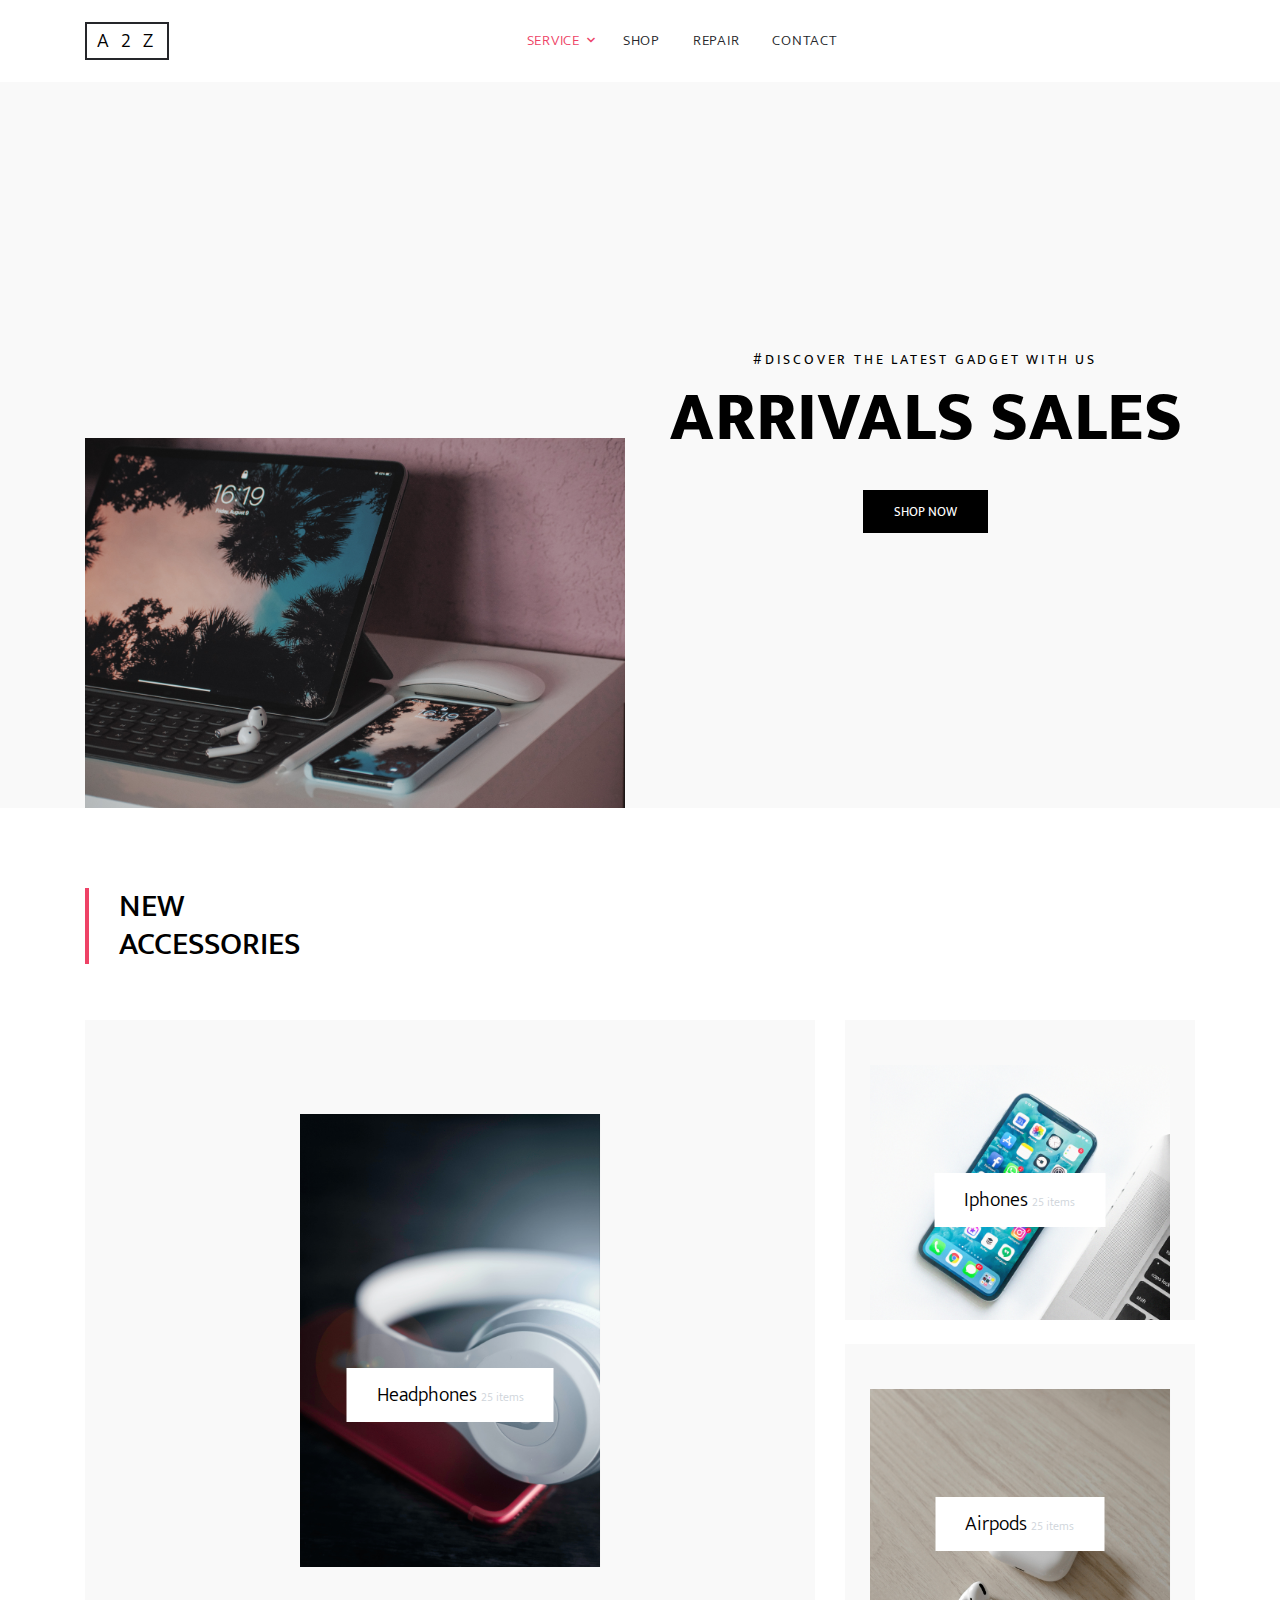
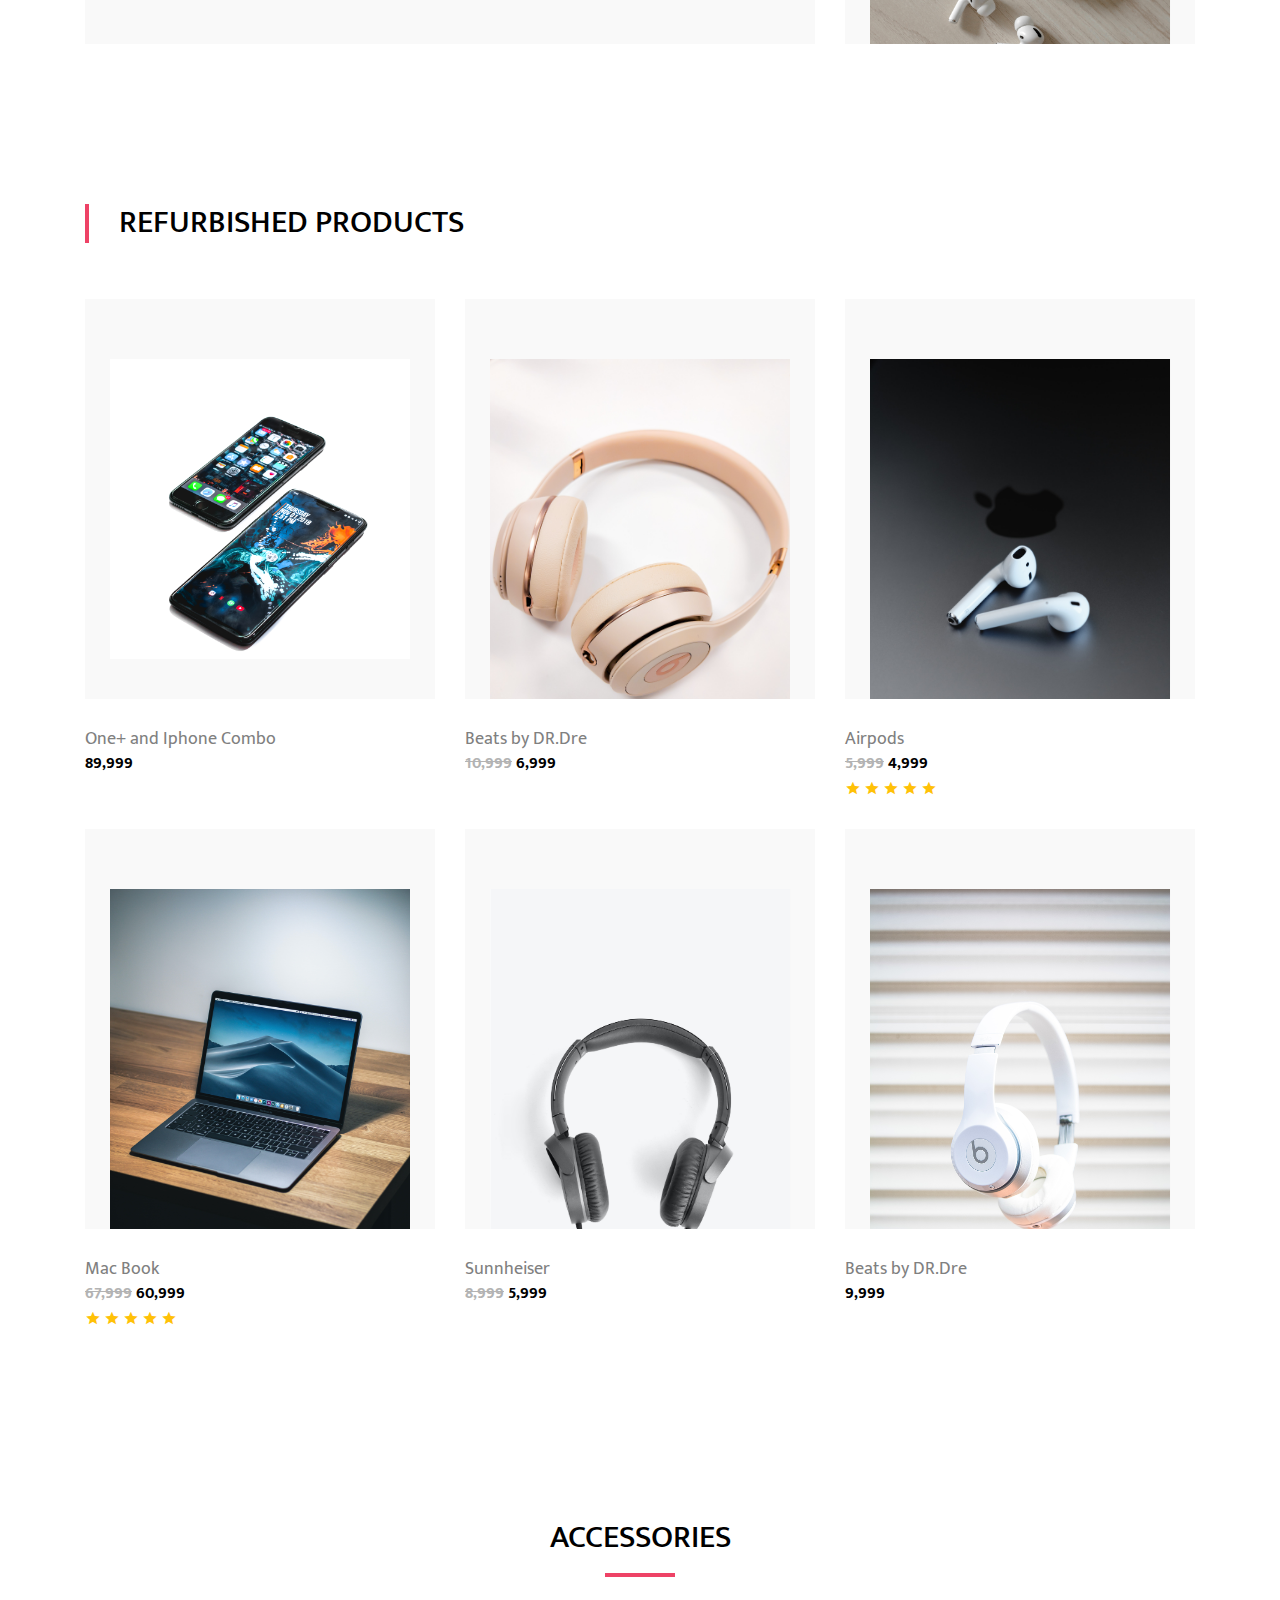
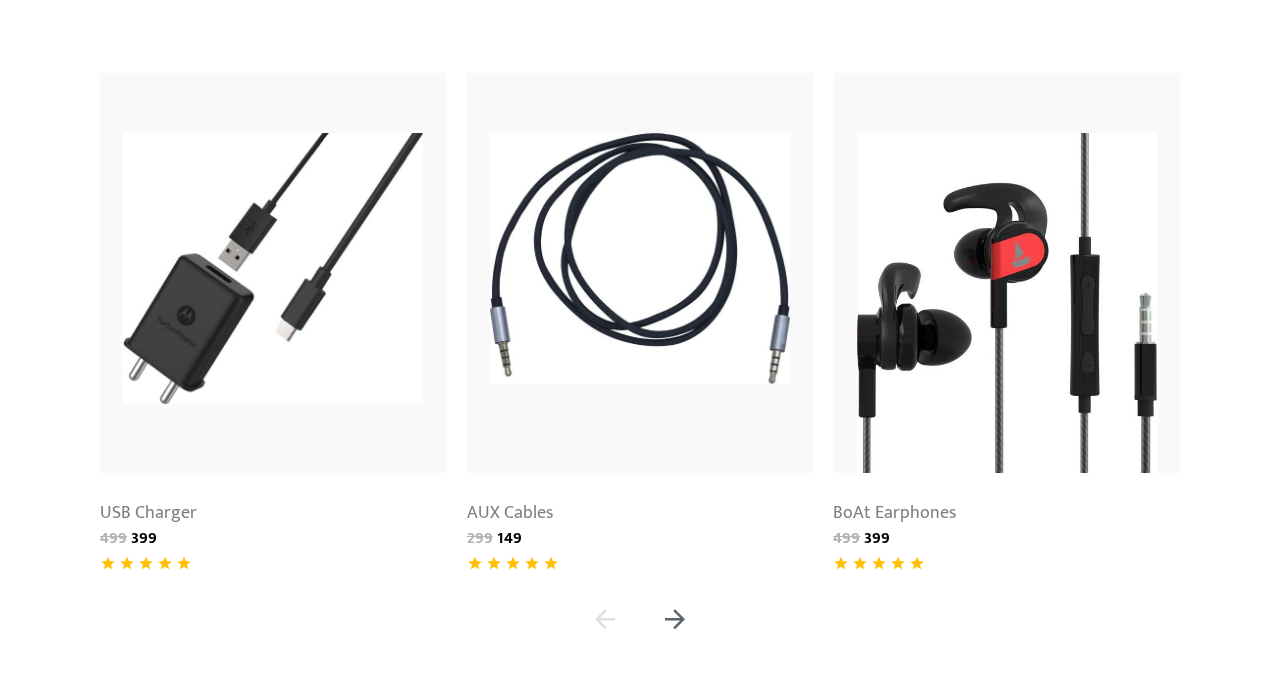
<file: a2z mobiles/index.html>
<!DOCTYPE html>
<html lang="en">
  <head>
    <title>A2Z &mdash; Mobiles and Services</title>
    <meta charset="utf-8">
    <meta name="viewport" content="width=device-width, initial-scale=1, shrink-to-fit=no">

    <link rel="stylesheet" href="https://fonts.googleapis.com/css?family=Mukta:300,400,700"> 
    <link rel="stylesheet" href="fonts/icomoon/style.css">

    <link rel="stylesheet" href="css/bootstrap.min.css">
    <link rel="stylesheet" href="css/magnific-popup.css">
    <link rel="stylesheet" href="css/jquery-ui.css">
    <link rel="stylesheet" href="css/owl.carousel.min.css">
    <link rel="stylesheet" href="css/owl.theme.default.min.css">


    <link rel="stylesheet" href="css/aos.css">

    <link rel="stylesheet" href="css/style.css">
    
  </head>
  <body>
  
  <div class="site-wrap">
    

    <div class="site-navbar bg-white py-2">

      <div class="search-wrap">
        <div class="container">
          <a href="#" class="search-close js-search-close"><span class="icon-close2"></span></a>
          <form action="#" method="post">
            <input type="text" class="form-control" placeholder="Search keyword and hit enter...">
          </form>  
        </div>
      </div>

      <div class="container">
        <div class="d-flex align-items-center justify-content-between">
          <div class="logo">
            <div class="site-logo">
              <a href="index.html" class="js-logo-clone">A 2 Z</a>
            </div>
          </div>
          <div class="main-nav d-none d-lg-block">
            <nav class="site-navigation text-right text-md-center" role="navigation">
              <ul class="site-menu js-clone-nav d-none d-lg-block">
                <li class="has-children active">
                  <a href="index.html">SERVICE</a>
                  <ul class="dropdown">
                    <li><a href="#">Recharge</a></li>
                    <li><a href="#">Photo Printing</a></li>
                    <li><a href="#">Courier</a></li>
                    <li class="has-children">
                      <a href="#">Print</a>
                      <ul class="dropdown">
                        <li><a href="#">Color Print</a></li>
                        <li><a href="#">Xerox</a></li>
                        <li><a href="#">Normal</a></li>
                      </ul>
                    </li>
                  </ul>
                </li>
                
                <li><a href="#products">Shop</a></li>
                
                <li><a href="#">Repair</a></li>
                <li><a href="contact.html">Contact</a></li>
              </ul>
            </nav>
          </div>
          <div class="icons">
            
            <a href="#" class="site-menu-toggle js-menu-toggle ml-3 d-inline-block d-lg-none"><span class="icon-menu"></span></a>
          </div>
        </div>
      </div>
    </div>

    <div class="site-blocks-cover" data-aos="fade">
      <div class="container">
        <div class="row">
          <div class="col-md-6 ml-auto order-md-2 align-self-start">
            <div class="site-block-cover-content">
            <h2 class="sub-title">#DISCOVER THE LATEST GADGET WITH US</h2>
            <h1>Arrivals Sales</h1>
            <p><a href="#" class="btn btn-black rounded-0">Shop Now</a></p>
            </div>
          </div>
          <div class="col-md-6 order-1 align-self-end">
            <img src="images/hero main pic.jpg" alt="Image" class="img-fluid">
          </div>
        </div>
      </div>
    </div>

    <div class="site-section">
      <div class="container">
        <div class="title-section mb-5">
          <h2 class="text-uppercase"><span class="d-block">NEW</span> ACCESSORIES</h2>
        </div>
        <div class="row align-items-stretch">
          <div class="col-lg-8">
            <div class="product-item sm-height full-height bg-gray">
              <a href="#" class="product-category">Headphones <span>25 items</span></a>
              <img src="images/mike-cyr-desx2CnOejk-unsplash.jpg" alt="Image" class="">
            </div>
          </div>
          <div class="col-lg-4">
            <div class="product-item sm-height bg-gray mb-4">
              <a href="#" class="product-category">Iphones <span>25 items</span></a>
              <img src="images/latest xr.png.jpg" alt="Image" class="img-fluid">
            </div>

            <div class="product-item sm-height bg-gray">
              <a href="#" class="product-category">Airpods <span>25 items</span></a>
              <img src="images/andres-jasso-6hQB-U2nWG8-unsplash.jpg" alt="Image" class="img-fluid">
            </div>
          </div>
        </div>
      </div>
    </div>


    
    <div class="site-section">
      <div class="container">
        <div class="row">
          <div class="title-section mb-5 col-12">
            <h2 id="products" class="text-uppercase">Refurbished Products</h2>
          </div>
        </div>
        <div class="row">
          <div class="col-lg-4 col-md-6 item-entry mb-4">
            <a href="#" class="product-item md-height bg-gray d-block">
              <img src="images/hardik-sharma-CrPAvN29Nhs-unsplash.jpg" alt="Image" class="img-fluid">
            </a>
            <h2 class="item-title"><a href="#">One+ and Iphone Combo</a></h2>
            <strong class="item-price">89,999</strong>
          </div>
          <div class="col-lg-4 col-md-6 item-entry mb-4">
            <a href="#" class="product-item md-height bg-gray d-block">
              <img src="images/alexunder-hess-bWZAPKm0zZE-unsplash.jpg" alt="Image" class="img-fluid">
            </a>
            <h2 class="item-title"><a href="#">Beats by DR.Dre</a></h2>
            <strong class="item-price"><del>10,999</del> 6,999</strong>
          </div>

          <div class="col-lg-4 col-md-6 item-entry mb-4">
            <a href="#" class="product-item md-height bg-gray d-block">
              <img src="images/jonas-jacobsson-W6wKfTs5Rxc-unsplash.jpg" alt="Image" class="img-fluid">
            </a>
            <h2 class="item-title"><a href="#">Airpods</a></h2>
            <strong class="item-price"><del>5,999</del> 4,999</strong>

            <div class="star-rating">
              <span class="icon-star2 text-warning"></span>
              <span class="icon-star2 text-warning"></span>
              <span class="icon-star2 text-warning"></span>
              <span class="icon-star2 text-warning"></span>
              <span class="icon-star2 text-warning"></span>
            </div>

          </div>
          <div class="col-lg-4 col-md-6 item-entry mb-4">
            <a href="#" class="product-item md-height bg-gray d-block">
              <img src="images/howard-bouchevereau-RSCirJ70NDM-unsplash.jpg" alt="Image" class="img-fluid" >
            </a>
            <h2 class="item-title"><a href="#">Mac Book</a></h2>
            <strong class="item-price"><del>67,999</del>  60,999</strong>
            <div class="star-rating">
              <span class="icon-star2 text-warning"></span>
              <span class="icon-star2 text-warning"></span>
              <span class="icon-star2 text-warning"></span>
              <span class="icon-star2 text-warning"></span>
              <span class="icon-star2 text-warning"></span>
            </div>
          </div>

          <div class="col-lg-4 col-md-6 item-entry mb-4">
            <a href="#" class="product-item md-height bg-gray d-block">
              <img src="images/kiran-ck-LSNJ-pltdu8-unsplash.jpg" alt="Image" class="img-fluid">
            </a>
            <h2 class="item-title"><a href="#">Sunnheiser</a></h2>
            <strong class="item-price"><del>8,999</del>  5,999</strong>
          </div>
          <div class="col-lg-4 col-md-6 item-entry mb-4">
            <a href="#" class="product-item md-height bg-gray d-block">
              <img src="images/photoshop1.png" alt="Image" class="img-fluid">
            </a>
            <h2 class="item-title"><a href="#">Beats by DR.Dre</a></h2>
            <strong class="item-price"> 9,999</strong>
          </div>

        </div>
      </div>
    </div>

    <div class="site-section">
      <div class="container">
        <div class="row">
          <div class="title-section text-center mb-5 col-12">
            <h2 class="text-uppercase">Accessories</h2>
          </div>
        </div>
        <div class="row">
          <div class="col-md-12 block-3">
            <div class="nonloop-block-3 owl-carousel">
              <div class="item">
                <div class="item-entry">
                  <a href="#" class="product-item md-height bg-gray d-block">
                    <img src="images/usb charger.jpeg" alt="Image" class="img-fluid">
                  </a>
                  <h2 class="item-title"><a href="#">USB Charger</a></h2>
                  <strong class="item-price"><del>499</del> 399</strong>
                  <div class="star-rating">
                    <span class="icon-star2 text-warning"></span>
                    <span class="icon-star2 text-warning"></span>
                    <span class="icon-star2 text-warning"></span>
                    <span class="icon-star2 text-warning"></span>
                    <span class="icon-star2 text-warning"></span>
                  </div>
                </div>
              </div>
              <div class="item">
                <div class="item-entry">
                  <a href="#" class="product-item md-height bg-gray d-block">
                    <img src="images/aux cable.jpeg" alt="Image" class="img-fluid">
                  </a>
                  <h2 class="item-title"><a href="#">AUX Cables</a></h2>
                  <strong class="item-price"><del>299</del>  149</strong>

                  <div class="star-rating">
                    <span class="icon-star2 text-warning"></span>
                    <span class="icon-star2 text-warning"></span>
                    <span class="icon-star2 text-warning"></span>
                    <span class="icon-star2 text-warning"></span>
                    <span class="icon-star2 text-warning"></span>
                  </div>
                </div>
              </div>
              <div class="item">
                <div class="item-entry">
                  <a href="#" class="product-item md-height bg-gray d-block">
                    <img src="images/boat bass.jpeg" alt="Image" class="img-fluid">
                  </a>
                  <h2 class="item-title"><a href="#">BoAt Earphones</a></h2>
                  <strong class="item-price"><del>499</del> 399</strong>

                  <div class="star-rating">
                    <span class="icon-star2 text-warning"></span>
                    <span class="icon-star2 text-warning"></span>
                    <span class="icon-star2 text-warning"></span>
                    <span class="icon-star2 text-warning"></span>
                    <span class="icon-star2 text-warning"></span>
                  </div>

                </div>
              </div>
              <div class="item">
                <div class="item-entry">
                  <a href="#" class="product-item md-height bg-gray d-block">
                    <img src="images/congo-dual-port-high-speed-car-charger-adapter-with-qualcomm-original-imafug2s527hdgut.jpeg" alt="Image" class="img-fluid">
                  </a>
                  <h2 class="item-title"><a href="#">Congo Car Charger</a></h2>
                  <strong class="item-price"><del>1699</del> 799</strong>
                  <div class="star-rating">
                    <span class="icon-star2 text-warning"></span>
                    <span class="icon-star2 text-warning"></span>
                    <span class="icon-star2 text-warning"></span>
                    <span class="icon-star2 text-warning"></span>
                    <span class="icon-star2 text-warning"></span>
                  </div>
                </div>
              </div>
              <div class="item">
                <div class="item-entry">
                  <a href="#" class="product-item md-height bg-gray d-block">
                    <img src="images/sandisk-sdcz50-064g-i35-sdcz50-064g-b35-original-imafjgffgz9hgbzy.jpeg" alt="Image" class="img-fluid">
                  </a>
                  <h2 class="item-title"><a href="#">Sandisk 16GB </a></h2>
                  <strong class="item-price">799</strong>
                  <div class="star-rating">
                    <span class="icon-star2 text-warning"></span>
                    <span class="icon-star2 text-warning"></span>
                    <span class="icon-star2 text-warning"></span>
                    <span class="icon-star2 text-warning"></span>
                    <span class="icon-star2 text-warning"></span>
                  </div>
                </div>
              </div>

            </div>
          </div>
        </div>
      </div>
    </div>


    

  <script src="js/jquery-3.3.1.min.js"></script>
  <script src="js/jquery-ui.js"></script>
  <script src="js/popper.min.js"></script>
  <script src="js/bootstrap.min.js"></script>
  <script src="js/owl.carousel.min.js"></script>
  <script src="js/jquery.magnific-popup.min.js"></script>
  <script src="js/aos.js"></script>

  <script src="js/main.js"></script>
    
  </body>
</html>
</file>
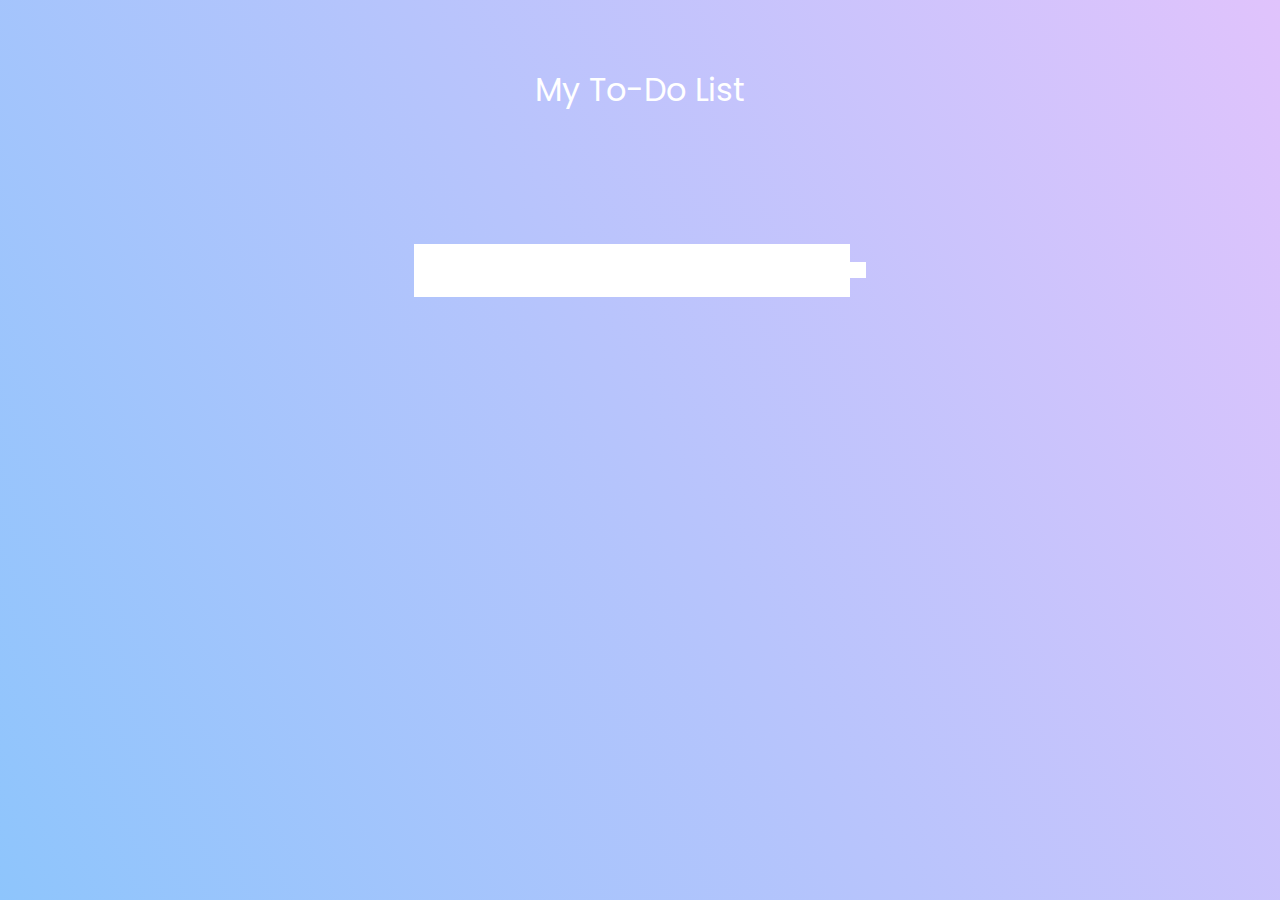
<file: To-Do List/index.html>
<!DOCTYPE html>
<html lang="en">
  <head>
    <meta charset="UTF-8" />
    <meta name="viewport" content="width=device-width, initial-scale=1.0" />
    <title>To-Do List</title>
    <link href="https://fonts.googleapis.com/css2?family=Poppins&display=swap" rel="stylesheet">
    <link
      rel="stylesheet"
      href="https://cdnjs.cloudflare.com/ajax/libs/font-awesome/5.14.0/css/all.min.css"
      integrity="sha512-1PKOgIY59xJ8Co8+NE6FZ+LOAZKjy+KY8iq0G4B3CyeY6wYHN3yt9PW0XpSriVlkMXe40PTKnXrLnZ9+fkDaog=="
      crossorigin="anonymous"
    />
    <link rel="stylesheet" href="style.css" />
  </head>
  <body>
    <header>My To-Do List</header>
    <form>
      <input type="text" class="todo-input" />
      <button class="todo-button" type="submit">
        <i class="fas fa-plus-square"></i>
      </button>
    </form>
    <div class="todo-container">
      <ul class="todo-list"></ul>
    </div>

    <script src="./script.js"></script>
  </body>
</html>
</file>
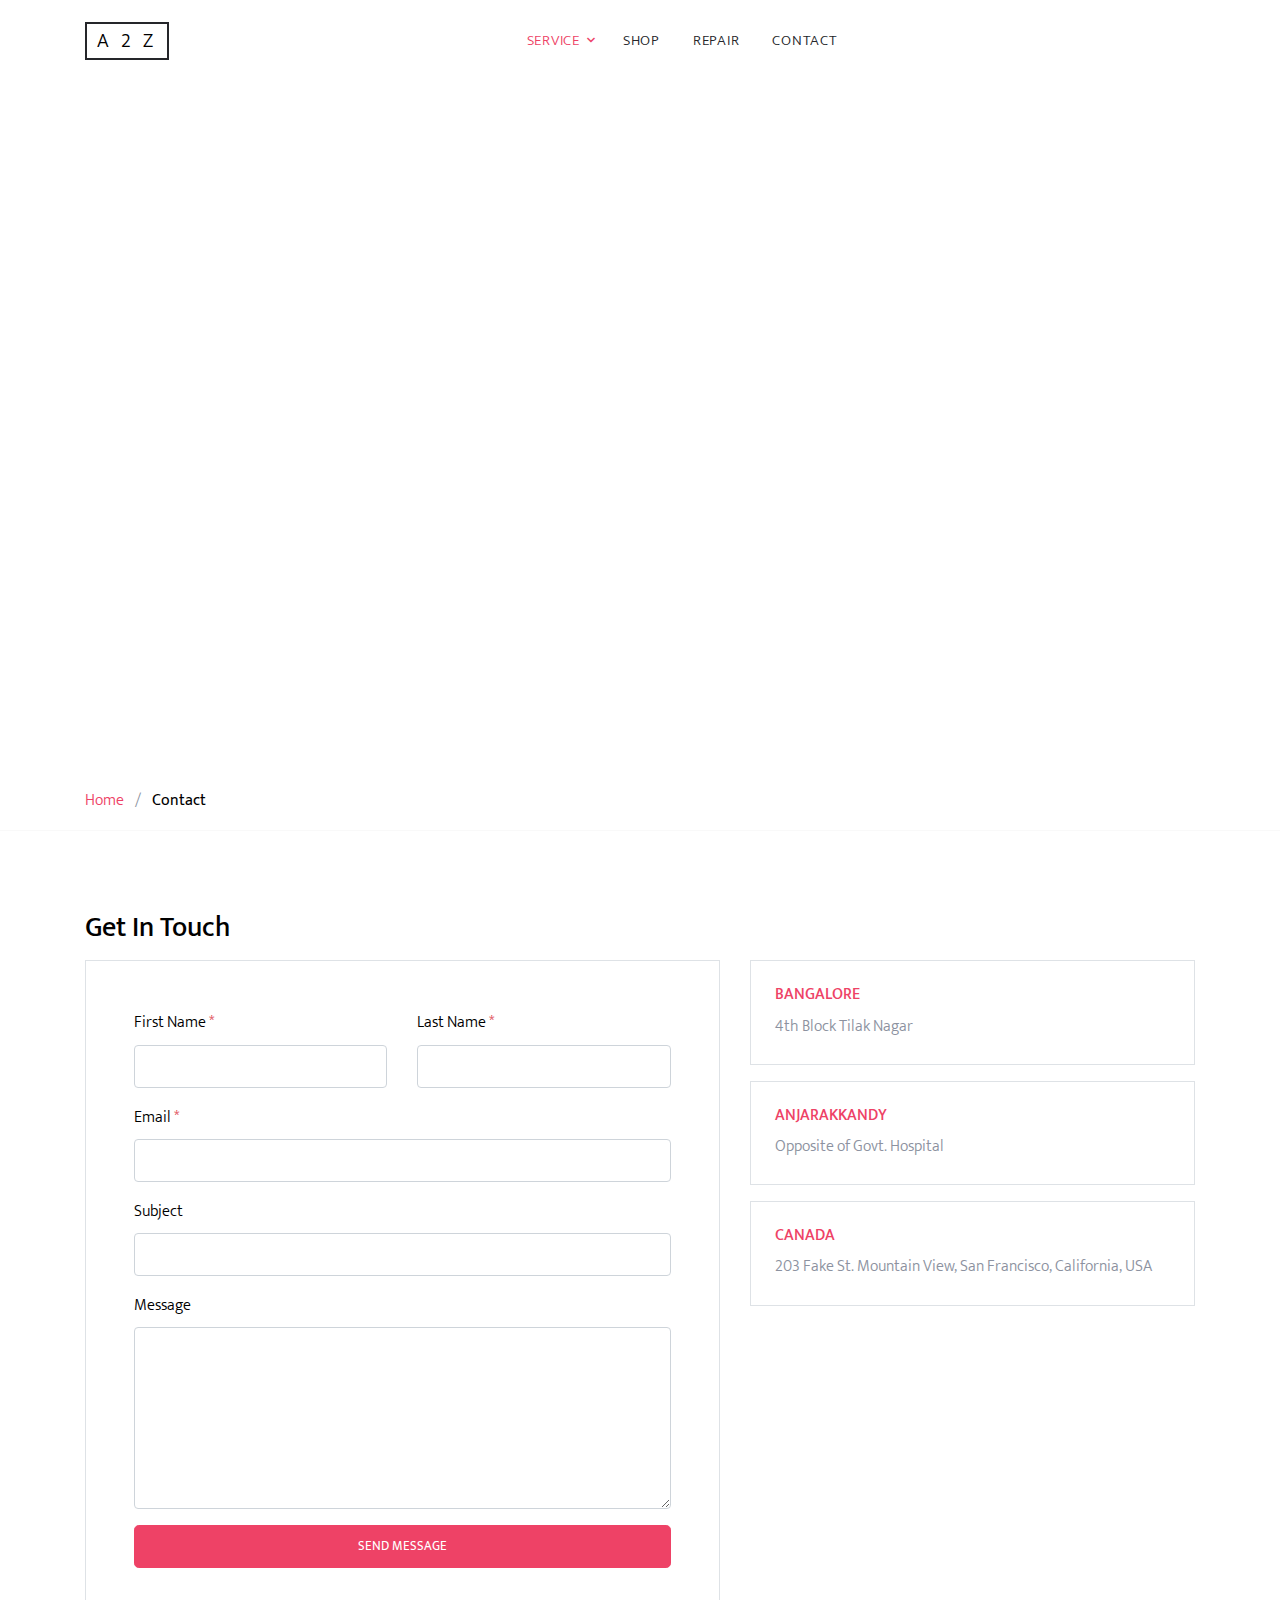
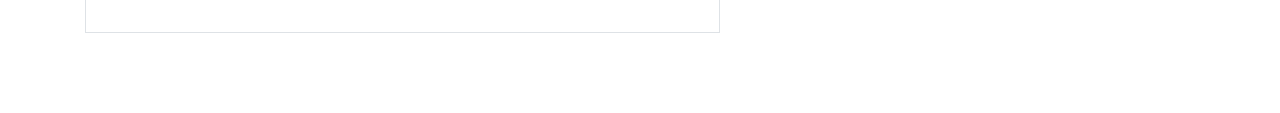
<file: a2z mobiles/contact.html>
<!DOCTYPE html>
<html lang="en">
  <head>
    <title>A2Z &mdash; Mobies and Services</title>
    <meta charset="utf-8">
    <meta name="viewport" content="width=device-width, initial-scale=1, shrink-to-fit=no">

    <link rel="stylesheet" href="https://fonts.googleapis.com/css?family=Mukta:300,400,700"> 
    <link rel="stylesheet" href="fonts/icomoon/style.css">

    <link rel="stylesheet" href="css/bootstrap.min.css">
    <link rel="stylesheet" href="css/magnific-popup.css">
    <link rel="stylesheet" href="css/jquery-ui.css">
    <link rel="stylesheet" href="css/owl.carousel.min.css">
    <link rel="stylesheet" href="css/owl.theme.default.min.css">


    <link rel="stylesheet" href="css/aos.css">

    <link rel="stylesheet" href="css/style.css">
    
  </head>
  <body>
  
    <div class="site-wrap">
    

      <div class="site-navbar bg-white py-2">
  
        <div class="search-wrap">
          <div class="container">
            <a href="#" class="search-close js-search-close"><span class="icon-close2"></span></a>
            <form action="#" method="post">
              <input type="text" class="form-control" placeholder="Search keyword and hit enter...">
            </form>  
          </div>
        </div>
  
        <div class="container">
          <div class="d-flex align-items-center justify-content-between">
            <div class="logo">
              <div class="site-logo">
                <a href="index.html" class="js-logo-clone">A 2 Z</a>
              </div>
            </div>
            <div class="main-nav d-none d-lg-block">
              <nav class="site-navigation text-right text-md-center" role="navigation">
                <ul class="site-menu js-clone-nav d-none d-lg-block">
                  <li class="has-children active">
                    <a href="index.html">SERVICE</a>
                    <ul class="dropdown">
                      <li><a href="#">Recharge</a></li>
                      <li><a href="#">Photo Printing</a></li>
                      <li><a href="#">Courier</a></li>
                      <li class="has-children">
                        <a href="#">Print</a>
                        <ul class="dropdown">
                          <li><a href="#">Color Print</a></li>
                          <li><a href="#">Xerox</a></li>
                          <li><a href="#">Normal</a></li>
                        </ul>
                      </li>
                    </ul>
                  </li>
                  
                  <li><a href="#products">Shop</a></li>
                  
                  <li><a href="#">Repair</a></li>
                  <li><a href="contact.html">Contact</a></li>
                </ul>
              </nav>
            </div>
            <div class="icons">
              
              <a href="#" class="site-menu-toggle js-menu-toggle ml-3 d-inline-block d-lg-none"><span class="icon-menu"></span></a>
            </div>
          </div>
        </div>
      </div>
    <div class="map" style="align-content: center;text-align: center;padding-bottom: 5em;">
      <iframe src="https://www.google.com/maps/embed?pb=!1m14!1m8!1m3!1d1944.3446328378411!2d77.5773218!3d12.9276822!3m2!1i1024!2i768!4f13.1!3m3!1m2!1s0x3bae159bf0d10367%3A0x782ef0e2b8106009!2s32nd%20Cross%20Rd%2C%20Jayanagar%2C%20Bengaluru%2C%20Karnataka!5e0!3m2!1sen!2sin!4v1599548816307!5m2!1sen!2sin" width="800" height="600" frameborder="0" style="border:0;"  allowfullscreen="" aria-hidden="false" tabindex="0"></iframe>
    </div>
    <!-- <div class="site-blocks-cover inner-page" style="background-image: url('images/lala-azizli-dJw88I9GeNI-unsplash.jpg'); background-repeat: no-repeat; background-size: cover; background-position: center" data-aos="fade"> -->
      <div class="container">
        <div class="row">
        
        </div>
      </div>
    </div>

    <div class="custom-border-bottom py-3">
      <div class="container">
        <div class="row">
          <div class="col-md-12 mb-0"><a href="index.html">Home</a> <span class="mx-2 mb-0">/</span> <strong class="text-black">Contact</strong></div>
        </div>
      </div>
    </div>


    <div class="site-section">
      <div class="container">
        <div class="row">
          <div class="col-md-12">
            <h2 class="h3 mb-3 text-black">Get In Touch</h2>
          </div>
          <div class="col-md-7">

            <form action="#" method="post">
              
              <div class="p-3 p-lg-5 border">
                <div class="form-group row">
                  <div class="col-md-6">
                    <label for="c_fname" class="text-black">First Name <span class="text-danger">*</span></label>
                    <input type="text" class="form-control" id="c_fname" name="c_fname">
                  </div>
                  <div class="col-md-6">
                    <label for="c_lname" class="text-black">Last Name <span class="text-danger">*</span></label>
                    <input type="text" class="form-control" id="c_lname" name="c_lname">
                  </div>
                </div>
                <div class="form-group row">
                  <div class="col-md-12">
                    <label for="c_email" class="text-black">Email <span class="text-danger">*</span></label>
                    <input type="email" class="form-control" id="c_email" name="c_email" placeholder="">
                  </div>
                </div>
                <div class="form-group row">
                  <div class="col-md-12">
                    <label for="c_subject" class="text-black">Subject </label>
                    <input type="text" class="form-control" id="c_subject" name="c_subject">
                  </div>
                </div>

                <div class="form-group row">
                  <div class="col-md-12">
                    <label for="c_message" class="text-black">Message </label>
                    <textarea name="c_message" id="c_message" cols="30" rows="7" class="form-control"></textarea>
                  </div>
                </div>
                <div class="form-group row">
                  <div class="col-lg-12">
                    <input type="submit" class="btn btn-primary btn-lg btn-block" value="Send Message">
                  </div>
                </div>
              </div>
            </form>
          </div>
          <div class="col-md-5 ml-auto">
            <div class="p-4 border mb-3">
              <span class="d-block text-primary h6 text-uppercase">Bangalore</span>
              <p class="mb-0">4th Block Tilak Nagar</p>
            </div>
            <div class="p-4 border mb-3">
              <span class="d-block text-primary h6 text-uppercase">Anjarakkandy</span>
              <p class="mb-0">Opposite of Govt. Hospital</p>
            </div>
            <div class="p-4 border mb-3">
              <span class="d-block text-primary h6 text-uppercase">Canada</span>
              <p class="mb-0">203 Fake St. Mountain View, San Francisco, California, USA</p>
            </div>

          </div>
        </div>
      </div>
    </div>


    

  <script src="js/jquery-3.3.1.min.js"></script>
  <script src="js/jquery-ui.js"></script>
  <script src="js/popper.min.js"></script>
  <script src="js/bootstrap.min.js"></script>
  <script src="js/owl.carousel.min.js"></script>
  <script src="js/jquery.magnific-popup.min.js"></script>
  <script src="js/aos.js"></script>

  <script src="js/main.js"></script>
    
  </body>
</html>
</file>
<file: a2z mobiles/fonts/icomoon/style.css>
@font-face {
  font-family: 'icomoon';
  src:  url('fonts/icomoon.eot?10si43');
  src:  url('fonts/icomoon.eot?10si43#iefix') format('embedded-opentype'),
    url('fonts/icomoon.ttf?10si43') format('truetype'),
    url('fonts/icomoon.woff?10si43') format('woff'),
    url('fonts/icomoon.svg?10si43#icomoon') format('svg');
  font-weight: normal;
  font-style: normal;
}

[class^="icon-"], [class*=" icon-"] {
  /* use !important to prevent issues with browser extensions that change fonts */
  font-family: 'icomoon' !important;
  speak: none;
  font-style: normal;
  font-weight: normal;
  font-variant: normal;
  text-transform: none;
  line-height: 1;

  /* Better Font Rendering =========== */
  -webkit-font-smoothing: antialiased;
  -moz-osx-font-smoothing: grayscale;
}

.icon-asterisk:before {
  content: "\f069";
}
.icon-plus:before {
  content: "\f067";
}
.icon-question:before {
  content: "\f128";
}
.icon-minus:before {
  content: "\f068";
}
.icon-glass:before {
  content: "\f000";
}
.icon-music:before {
  content: "\f001";
}
.icon-search:before {
  content: "\f002";
}
.icon-envelope-o:before {
  content: "\f003";
}
.icon-heart:before {
  content: "\f004";
}
.icon-star:before {
  content: "\f005";
}
.icon-star-o:before {
  content: "\f006";
}
.icon-user:before {
  content: "\f007";
}
.icon-film:before {
  content: "\f008";
}
.icon-th-large:before {
  content: "\f009";
}
.icon-th:before {
  content: "\f00a";
}
.icon-th-list:before {
  content: "\f00b";
}
.icon-check:before {
  content: "\f00c";
}
.icon-close:before {
  content: "\f00d";
}
.icon-remove:before {
  content: "\f00d";
}
.icon-times:before {
  content: "\f00d";
}
.icon-search-plus:before {
  content: "\f00e";
}
.icon-search-minus:before {
  content: "\f010";
}
.icon-power-off:before {
  content: "\f011";
}
.icon-signal:before {
  content: "\f012";
}
.icon-cog:before {
  content: "\f013";
}
.icon-gear:before {
  content: "\f013";
}
.icon-trash-o:before {
  content: "\f014";
}
.icon-home:before {
  content: "\f015";
}
.icon-file-o:before {
  content: "\f016";
}
.icon-clock-o:before {
  content: "\f017";
}
.icon-road:before {
  content: "\f018";
}
.icon-download:before {
  content: "\f019";
}
.icon-arrow-circle-o-down:before {
  content: "\f01a";
}
.icon-arrow-circle-o-up:before {
  content: "\f01b";
}
.icon-inbox:before {
  content: "\f01c";
}
.icon-play-circle-o:before {
  content: "\f01d";
}
.icon-repeat:before {
  content: "\f01e";
}
.icon-rotate-right:before {
  content: "\f01e";
}
.icon-refresh:before {
  content: "\f021";
}
.icon-list-alt:before {
  content: "\f022";
}
.icon-lock:before {
  content: "\f023";
}
.icon-flag:before {
  content: "\f024";
}
.icon-headphones:before {
  content: "\f025";
}
.icon-volume-off:before {
  content: "\f026";
}
.icon-volume-down:before {
  content: "\f027";
}
.icon-volume-up:before {
  content: "\f028";
}
.icon-qrcode:before {
  content: "\f029";
}
.icon-barcode:before {
  content: "\f02a";
}
.icon-tag:before {
  content: "\f02b";
}
.icon-tags:before {
  content: "\f02c";
}
.icon-book:before {
  content: "\f02d";
}
.icon-bookmark:before {
  content: "\f02e";
}
.icon-print:before {
  content: "\f02f";
}
.icon-camera:before {
  content: "\f030";
}
.icon-font:before {
  content: "\f031";
}
.icon-bold:before {
  content: "\f032";
}
.icon-italic:before {
  content: "\f033";
}
.icon-text-height:before {
  content: "\f034";
}
.icon-text-width:before {
  content: "\f035";
}
.icon-align-left:before {
  content: "\f036";
}
.icon-align-center:before {
  content: "\f037";
}
.icon-align-right:before {
  content: "\f038";
}
.icon-align-justify:before {
  content: "\f039";
}
.icon-list:before {
  content: "\f03a";
}
.icon-dedent:before {
  content: "\f03b";
}
.icon-outdent:before {
  content: "\f03b";
}
.icon-indent:before {
  content: "\f03c";
}
.icon-video-camera:before {
  content: "\f03d";
}
.icon-image:before {
  content: "\f03e";
}
.icon-photo:before {
  content: "\f03e";
}
.icon-picture-o:before {
  content: "\f03e";
}
.icon-pencil:before {
  content: "\f040";
}
.icon-map-marker:before {
  content: "\f041";
}
.icon-adjust:before {
  content: "\f042";
}
.icon-tint:before {
  content: "\f043";
}
.icon-edit:before {
  content: "\f044";
}
.icon-pencil-square-o:before {
  content: "\f044";
}
.icon-share-square-o:before {
  content: "\f045";
}
.icon-check-square-o:before {
  content: "\f046";
}
.icon-arrows:before {
  content: "\f047";
}
.icon-step-backward:before {
  content: "\f048";
}
.icon-fast-backward:before {
  content: "\f049";
}
.icon-backward:before {
  content: "\f04a";
}
.icon-play:before {
  content: "\f04b";
}
.icon-pause:before {
  content: "\f04c";
}
.icon-stop:before {
  content: "\f04d";
}
.icon-forward:before {
  content: "\f04e";
}
.icon-fast-forward:before {
  content: "\f050";
}
.icon-step-forward:before {
  content: "\f051";
}
.icon-eject:before {
  content: "\f052";
}
.icon-chevron-left:before {
  content: "\f053";
}
.icon-chevron-right:before {
  content: "\f054";
}
.icon-plus-circle:before {
  content: "\f055";
}
.icon-minus-circle:before {
  content: "\f056";
}
.icon-times-circle:before {
  content: "\f057";
}
.icon-check-circle:before {
  content: "\f058";
}
.icon-question-circle:before {
  content: "\f059";
}
.icon-info-circle:before {
  content: "\f05a";
}
.icon-crosshairs:before {
  content: "\f05b";
}
.icon-times-circle-o:before {
  content: "\f05c";
}
.icon-check-circle-o:before {
  content: "\f05d";
}
.icon-ban:before {
  content: "\f05e";
}
.icon-arrow-left:before {
  content: "\f060";
}
.icon-arrow-right:before {
  content: "\f061";
}
.icon-arrow-up:before {
  content: "\f062";
}
.icon-arrow-down:before {
  content: "\f063";
}
.icon-mail-forward:before {
  content: "\f064";
}
.icon-share:before {
  content: "\f064";
}
.icon-expand:before {
  content: "\f065";
}
.icon-compress:before {
  content: "\f066";
}
.icon-exclamation-circle:before {
  content: "\f06a";
}
.icon-gift:before {
  content: "\f06b";
}
.icon-leaf:before {
  content: "\f06c";
}
.icon-fire:before {
  content: "\f06d";
}
.icon-eye:before {
  content: "\f06e";
}
.icon-eye-slash:before {
  content: "\f070";
}
.icon-exclamation-triangle:before {
  content: "\f071";
}
.icon-warning:before {
  content: "\f071";
}
.icon-plane:before {
  content: "\f072";
}
.icon-calendar:before {
  content: "\f073";
}
.icon-random:before {
  content: "\f074";
}
.icon-comment:before {
  content: "\f075";
}
.icon-magnet:before {
  content: "\f076";
}
.icon-chevron-up:before {
  content: "\f077";
}
.icon-chevron-down:before {
  content: "\f078";
}
.icon-retweet:before {
  content: "\f079";
}
.icon-shopping-cart:before {
  content: "\f07a";
}
.icon-folder:before {
  content: "\f07b";
}
.icon-folder-open:before {
  content: "\f07c";
}
.icon-arrows-v:before {
  content: "\f07d";
}
.icon-arrows-h:before {
  content: "\f07e";
}
.icon-bar-chart:before {
  content: "\f080";
}
.icon-bar-chart-o:before {
  content: "\f080";
}
.icon-twitter-square:before {
  content: "\f081";
}
.icon-facebook-square:before {
  content: "\f082";
}
.icon-camera-retro:before {
  content: "\f083";
}
.icon-key:before {
  content: "\f084";
}
.icon-cogs:before {
  content: "\f085";
}
.icon-gears:before {
  content: "\f085";
}
.icon-comments:before {
  content: "\f086";
}
.icon-thumbs-o-up:before {
  content: "\f087";
}
.icon-thumbs-o-down:before {
  content: "\f088";
}
.icon-star-half:before {
  content: "\f089";
}
.icon-heart-o:before {
  content: "\f08a";
}
.icon-sign-out:before {
  content: "\f08b";
}
.icon-linkedin-square:before {
  content: "\f08c";
}
.icon-thumb-tack:before {
  content: "\f08d";
}
.icon-external-link:before {
  content: "\f08e";
}
.icon-sign-in:before {
  content: "\f090";
}
.icon-trophy:before {
  content: "\f091";
}
.icon-github-square:before {
  content: "\f092";
}
.icon-upload:before {
  content: "\f093";
}
.icon-lemon-o:before {
  content: "\f094";
}
.icon-phone:before {
  content: "\f095";
}
.icon-square-o:before {
  content: "\f096";
}
.icon-bookmark-o:before {
  content: "\f097";
}
.icon-phone-square:before {
  content: "\f098";
}
.icon-twitter:before {
  content: "\f099";
}
.icon-facebook:before {
  content: "\f09a";
}
.icon-facebook-f:before {
  content: "\f09a";
}
.icon-github:before {
  content: "\f09b";
}
.icon-unlock:before {
  content: "\f09c";
}
.icon-credit-card:before {
  content: "\f09d";
}
.icon-feed:before {
  content: "\f09e";
}
.icon-rss:before {
  content: "\f09e";
}
.icon-hdd-o:before {
  content: "\f0a0";
}
.icon-bullhorn:before {
  content: "\f0a1";
}
.icon-bell-o:before {
  content: "\f0a2";
}
.icon-certificate:before {
  content: "\f0a3";
}
.icon-hand-o-right:before {
  content: "\f0a4";
}
.icon-hand-o-left:before {
  content: "\f0a5";
}
.icon-hand-o-up:before {
  content: "\f0a6";
}
.icon-hand-o-down:before {
  content: "\f0a7";
}
.icon-arrow-circle-left:before {
  content: "\f0a8";
}
.icon-arrow-circle-right:before {
  content: "\f0a9";
}
.icon-arrow-circle-up:before {
  content: "\f0aa";
}
.icon-arrow-circle-down:before {
  content: "\f0ab";
}
.icon-globe:before {
  content: "\f0ac";
}
.icon-wrench:before {
  content: "\f0ad";
}
.icon-tasks:before {
  content: "\f0ae";
}
.icon-filter:before {
  content: "\f0b0";
}
.icon-briefcase:before {
  content: "\f0b1";
}
.icon-arrows-alt:before {
  content: "\f0b2";
}
.icon-group:before {
  content: "\f0c0";
}
.icon-users:before {
  content: "\f0c0";
}
.icon-chain:before {
  content: "\f0c1";
}
.icon-link:before {
  content: "\f0c1";
}
.icon-cloud:before {
  content: "\f0c2";
}
.icon-flask:before {
  content: "\f0c3";
}
.icon-cut:before {
  content: "\f0c4";
}
.icon-scissors:before {
  content: "\f0c4";
}
.icon-copy:before {
  content: "\f0c5";
}
.icon-files-o:before {
  content: "\f0c5";
}
.icon-paperclip:before {
  content: "\f0c6";
}
.icon-floppy-o:before {
  content: "\f0c7";
}
.icon-save:before {
  content: "\f0c7";
}
.icon-square:before {
  content: "\f0c8";
}
.icon-bars:before {
  content: "\f0c9";
}
.icon-navicon:before {
  content: "\f0c9";
}
.icon-reorder:before {
  content: "\f0c9";
}
.icon-list-ul:before {
  content: "\f0ca";
}
.icon-list-ol:before {
  content: "\f0cb";
}
.icon-strikethrough:before {
  content: "\f0cc";
}
.icon-underline:before {
  content: "\f0cd";
}
.icon-table:before {
  content: "\f0ce";
}
.icon-magic:before {
  content: "\f0d0";
}
.icon-truck:before {
  content: "\f0d1";
}
.icon-pinterest:before {
  content: "\f0d2";
}
.icon-pinterest-square:before {
  content: "\f0d3";
}
.icon-google-plus-square:before {
  content: "\f0d4";
}
.icon-google-plus:before {
  content: "\f0d5";
}
.icon-money:before {
  content: "\f0d6";
}
.icon-caret-down:before {
  content: "\f0d7";
}
.icon-caret-up:before {
  content: "\f0d8";
}
.icon-caret-left:before {
  content: "\f0d9";
}
.icon-caret-right:before {
  content: "\f0da";
}
.icon-columns:before {
  content: "\f0db";
}
.icon-sort:before {
  content: "\f0dc";
}
.icon-unsorted:before {
  content: "\f0dc";
}
.icon-sort-desc:before {
  content: "\f0dd";
}
.icon-sort-down:before {
  content: "\f0dd";
}
.icon-sort-asc:before {
  content: "\f0de";
}
.icon-sort-up:before {
  content: "\f0de";
}
.icon-envelope:before {
  content: "\f0e0";
}
.icon-linkedin:before {
  content: "\f0e1";
}
.icon-rotate-left:before {
  content: "\f0e2";
}
.icon-undo:before {
  content: "\f0e2";
}
.icon-gavel:before {
  content: "\f0e3";
}
.icon-legal:before {
  content: "\f0e3";
}
.icon-dashboard:before {
  content: "\f0e4";
}
.icon-tachometer:before {
  content: "\f0e4";
}
.icon-comment-o:before {
  content: "\f0e5";
}
.icon-comments-o:before {
  content: "\f0e6";
}
.icon-bolt:before {
  content: "\f0e7";
}
.icon-flash:before {
  content: "\f0e7";
}
.icon-sitemap:before {
  content: "\f0e8";
}
.icon-umbrella:before {
  content: "\f0e9";
}
.icon-clipboard:before {
  content: "\f0ea";
}
.icon-paste:before {
  content: "\f0ea";
}
.icon-lightbulb-o:before {
  content: "\f0eb";
}
.icon-exchange:before {
  content: "\f0ec";
}
.icon-cloud-download:before {
  content: "\f0ed";
}
.icon-cloud-upload:before {
  content: "\f0ee";
}
.icon-user-md:before {
  content: "\f0f0";
}
.icon-stethoscope:before {
  content: "\f0f1";
}
.icon-suitcase:before {
  content: "\f0f2";
}
.icon-bell:before {
  content: "\f0f3";
}
.icon-coffee:before {
  content: "\f0f4";
}
.icon-cutlery:before {
  content: "\f0f5";
}
.icon-file-text-o:before {
  content: "\f0f6";
}
.icon-building-o:before {
  content: "\f0f7";
}
.icon-hospital-o:before {
  content: "\f0f8";
}
.icon-ambulance:before {
  content: "\f0f9";
}
.icon-medkit:before {
  content: "\f0fa";
}
.icon-fighter-jet:before {
  content: "\f0fb";
}
.icon-beer:before {
  content: "\f0fc";
}
.icon-h-square:before {
  content: "\f0fd";
}
.icon-plus-square:before {
  content: "\f0fe";
}
.icon-angle-double-left:before {
  content: "\f100";
}
.icon-angle-double-right:before {
  content: "\f101";
}
.icon-angle-double-up:before {
  content: "\f102";
}
.icon-angle-double-down:before {
  content: "\f103";
}
.icon-angle-left:before {
  content: "\f104";
}
.icon-angle-right:before {
  content: "\f105";
}
.icon-angle-up:before {
  content: "\f106";
}
.icon-angle-down:before {
  content: "\f107";
}
.icon-desktop:before {
  content: "\f108";
}
.icon-laptop:before {
  content: "\f109";
}
.icon-tablet:before {
  content: "\f10a";
}
.icon-mobile:before {
  content: "\f10b";
}
.icon-mobile-phone:before {
  content: "\f10b";
}
.icon-circle-o:before {
  content: "\f10c";
}
.icon-quote-left:before {
  content: "\f10d";
}
.icon-quote-right:before {
  content: "\f10e";
}
.icon-spinner:before {
  content: "\f110";
}
.icon-circle:before {
  content: "\f111";
}
.icon-mail-reply:before {
  content: "\f112";
}
.icon-reply:before {
  content: "\f112";
}
.icon-github-alt:before {
  content: "\f113";
}
.icon-folder-o:before {
  content: "\f114";
}
.icon-folder-open-o:before {
  content: "\f115";
}
.icon-smile-o:before {
  content: "\f118";
}
.icon-frown-o:before {
  content: "\f119";
}
.icon-meh-o:before {
  content: "\f11a";
}
.icon-gamepad:before {
  content: "\f11b";
}
.icon-keyboard-o:before {
  content: "\f11c";
}
.icon-flag-o:before {
  content: "\f11d";
}
.icon-flag-checkered:before {
  content: "\f11e";
}
.icon-terminal:before {
  content: "\f120";
}
.icon-code:before {
  content: "\f121";
}
.icon-mail-reply-all:before {
  content: "\f122";
}
.icon-reply-all:before {
  content: "\f122";
}
.icon-star-half-empty:before {
  content: "\f123";
}
.icon-star-half-full:before {
  content: "\f123";
}
.icon-star-half-o:before {
  content: "\f123";
}
.icon-location-arrow:before {
  content: "\f124";
}
.icon-crop:before {
  content: "\f125";
}
.icon-code-fork:before {
  content: "\f126";
}
.icon-chain-broken:before {
  content: "\f127";
}
.icon-unlink:before {
  content: "\f127";
}
.icon-info:before {
  content: "\f129";
}
.icon-exclamation:before {
  content: "\f12a";
}
.icon-superscript:before {
  content: "\f12b";
}
.icon-subscript:before {
  content: "\f12c";
}
.icon-eraser:before {
  content: "\f12d";
}
.icon-puzzle-piece:before {
  content: "\f12e";
}
.icon-microphone:before {
  content: "\f130";
}
.icon-microphone-slash:before {
  content: "\f131";
}
.icon-shield:before {
  content: "\f132";
}
.icon-calendar-o:before {
  content: "\f133";
}
.icon-fire-extinguisher:before {
  content: "\f134";
}
.icon-rocket:before {
  content: "\f135";
}
.icon-maxcdn:before {
  content: "\f136";
}
.icon-chevron-circle-left:before {
  content: "\f137";
}
.icon-chevron-circle-right:before {
  content: "\f138";
}
.icon-chevron-circle-up:before {
  content: "\f139";
}
.icon-chevron-circle-down:before {
  content: "\f13a";
}
.icon-html5:before {
  content: "\f13b";
}
.icon-css3:before {
  content: "\f13c";
}
.icon-anchor:before {
  content: "\f13d";
}
.icon-unlock-alt:before {
  content: "\f13e";
}
.icon-bullseye:before {
  content: "\f140";
}
.icon-ellipsis-h:before {
  content: "\f141";
}
.icon-ellipsis-v:before {
  content: "\f142";
}
.icon-rss-square:before {
  content: "\f143";
}
.icon-play-circle:before {
  content: "\f144";
}
.icon-ticket:before {
  content: "\f145";
}
.icon-minus-square:before {
  content: "\f146";
}
.icon-minus-square-o:before {
  content: "\f147";
}
.icon-level-up:before {
  content: "\f148";
}
.icon-level-down:before {
  content: "\f149";
}
.icon-check-square:before {
  content: "\f14a";
}
.icon-pencil-square:before {
  content: "\f14b";
}
.icon-external-link-square:before {
  content: "\f14c";
}
.icon-share-square:before {
  content: "\f14d";
}
.icon-compass:before {
  content: "\f14e";
}
.icon-caret-square-o-down:before {
  content: "\f150";
}
.icon-toggle-down:before {
  content: "\f150";
}
.icon-caret-square-o-up:before {
  content: "\f151";
}
.icon-toggle-up:before {
  content: "\f151";
}
.icon-caret-square-o-right:before {
  content: "\f152";
}
.icon-toggle-right:before {
  content: "\f152";
}
.icon-eur:before {
  content: "\f153";
}
.icon-euro:before {
  content: "\f153";
}
.icon-gbp:before {
  content: "\f154";
}
.icon-dollar:before {
  content: "\f155";
}
.icon-usd:before {
  content: "\f155";
}
.icon-inr:before {
  content: "\f156";
}
.icon-rupee:before {
  content: "\f156";
}
.icon-cny:before {
  content: "\f157";
}
.icon-jpy:before {
  content: "\f157";
}
.icon-rmb:before {
  content: "\f157";
}
.icon-yen:before {
  content: "\f157";
}
.icon-rouble:before {
  content: "\f158";
}
.icon-rub:before {
  content: "\f158";
}
.icon-ruble:before {
  content: "\f158";
}
.icon-krw:before {
  content: "\f159";
}
.icon-won:before {
  content: "\f159";
}
.icon-bitcoin:before {
  content: "\f15a";
}
.icon-btc:before {
  content: "\f15a";
}
.icon-file:before {
  content: "\f15b";
}
.icon-file-text:before {
  content: "\f15c";
}
.icon-sort-alpha-asc:before {
  content: "\f15d";
}
.icon-sort-alpha-desc:before {
  content: "\f15e";
}
.icon-sort-amount-asc:before {
  content: "\f160";
}
.icon-sort-amount-desc:before {
  content: "\f161";
}
.icon-sort-numeric-asc:before {
  content: "\f162";
}
.icon-sort-numeric-desc:before {
  content: "\f163";
}
.icon-thumbs-up:before {
  content: "\f164";
}
.icon-thumbs-down:before {
  content: "\f165";
}
.icon-youtube-square:before {
  content: "\f166";
}
.icon-youtube:before {
  content: "\f167";
}
.icon-xing:before {
  content: "\f168";
}
.icon-xing-square:before {
  content: "\f169";
}
.icon-youtube-play:before {
  content: "\f16a";
}
.icon-dropbox:before {
  content: "\f16b";
}
.icon-stack-overflow:before {
  content: "\f16c";
}
.icon-instagram:before {
  content: "\f16d";
}
.icon-flickr:before {
  content: "\f16e";
}
.icon-adn:before {
  content: "\f170";
}
.icon-bitbucket:before {
  content: "\f171";
}
.icon-bitbucket-square:before {
  content: "\f172";
}
.icon-tumblr:before {
  content: "\f173";
}
.icon-tumblr-square:before {
  content: "\f174";
}
.icon-long-arrow-down:before {
  content: "\f175";
}
.icon-long-arrow-up:before {
  content: "\f176";
}
.icon-long-arrow-left:before {
  content: "\f177";
}
.icon-long-arrow-right:before {
  content: "\f178";
}
.icon-apple:before {
  content: "\f179";
}
.icon-windows:before {
  content: "\f17a";
}
.icon-android:before {
  content: "\f17b";
}
.icon-linux:before {
  content: "\f17c";
}
.icon-dribbble:before {
  content: "\f17d";
}
.icon-skype:before {
  content: "\f17e";
}
.icon-foursquare:before {
  content: "\f180";
}
.icon-trello:before {
  content: "\f181";
}
.icon-female:before {
  content: "\f182";
}
.icon-male:before {
  content: "\f183";
}
.icon-gittip:before {
  content: "\f184";
}
.icon-gratipay:before {
  content: "\f184";
}
.icon-sun-o:before {
  content: "\f185";
}
.icon-moon-o:before {
  content: "\f186";
}
.icon-archive:before {
  content: "\f187";
}
.icon-bug:before {
  content: "\f188";
}
.icon-vk:before {
  content: "\f189";
}
.icon-weibo:before {
  content: "\f18a";
}
.icon-renren:before {
  content: "\f18b";
}
.icon-pagelines:before {
  content: "\f18c";
}
.icon-stack-exchange:before {
  content: "\f18d";
}
.icon-arrow-circle-o-right:before {
  content: "\f18e";
}
.icon-arrow-circle-o-left:before {
  content: "\f190";
}
.icon-caret-square-o-left:before {
  content: "\f191";
}
.icon-toggle-left:before {
  content: "\f191";
}
.icon-dot-circle-o:before {
  content: "\f192";
}
.icon-wheelchair:before {
  content: "\f193";
}
.icon-vimeo-square:before {
  content: "\f194";
}
.icon-try:before {
  content: "\f195";
}
.icon-turkish-lira:before {
  content: "\f195";
}
.icon-plus-square-o:before {
  content: "\f196";
}
.icon-space-shuttle:before {
  content: "\f197";
}
.icon-slack:before {
  content: "\f198";
}
.icon-envelope-square:before {
  content: "\f199";
}
.icon-wordpress:before {
  content: "\f19a";
}
.icon-openid:before {
  content: "\f19b";
}
.icon-bank:before {
  content: "\f19c";
}
.icon-institution:before {
  content: "\f19c";
}
.icon-university:before {
  content: "\f19c";
}
.icon-graduation-cap:before {
  content: "\f19d";
}
.icon-mortar-board:before {
  content: "\f19d";
}
.icon-yahoo:before {
  content: "\f19e";
}
.icon-google:before {
  content: "\f1a0";
}
.icon-reddit:before {
  content: "\f1a1";
}
.icon-reddit-square:before {
  content: "\f1a2";
}
.icon-stumbleupon-circle:before {
  content: "\f1a3";
}
.icon-stumbleupon:before {
  content: "\f1a4";
}
.icon-delicious:before {
  content: "\f1a5";
}
.icon-digg:before {
  content: "\f1a6";
}
.icon-pied-piper-pp:before {
  content: "\f1a7";
}
.icon-pied-piper-alt:before {
  content: "\f1a8";
}
.icon-drupal:before {
  content: "\f1a9";
}
.icon-joomla:before {
  content: "\f1aa";
}
.icon-language:before {
  content: "\f1ab";
}
.icon-fax:before {
  content: "\f1ac";
}
.icon-building:before {
  content: "\f1ad";
}
.icon-child:before {
  content: "\f1ae";
}
.icon-paw:before {
  content: "\f1b0";
}
.icon-spoon:before {
  content: "\f1b1";
}
.icon-cube:before {
  content: "\f1b2";
}
.icon-cubes:before {
  content: "\f1b3";
}
.icon-behance:before {
  content: "\f1b4";
}
.icon-behance-square:before {
  content: "\f1b5";
}
.icon-steam:before {
  content: "\f1b6";
}
.icon-steam-square:before {
  content: "\f1b7";
}
.icon-recycle:before {
  content: "\f1b8";
}
.icon-automobile:before {
  content: "\f1b9";
}
.icon-car:before {
  content: "\f1b9";
}
.icon-cab:before {
  content: "\f1ba";
}
.icon-taxi:before {
  content: "\f1ba";
}
.icon-tree:before {
  content: "\f1bb";
}
.icon-spotify:before {
  content: "\f1bc";
}
.icon-deviantart:before {
  content: "\f1bd";
}
.icon-soundcloud:before {
  content: "\f1be";
}
.icon-database:before {
  content: "\f1c0";
}
.icon-file-pdf-o:before {
  content: "\f1c1";
}
.icon-file-word-o:before {
  content: "\f1c2";
}
.icon-file-excel-o:before {
  content: "\f1c3";
}
.icon-file-powerpoint-o:before {
  content: "\f1c4";
}
.icon-file-image-o:before {
  content: "\f1c5";
}
.icon-file-photo-o:before {
  content: "\f1c5";
}
.icon-file-picture-o:before {
  content: "\f1c5";
}
.icon-file-archive-o:before {
  content: "\f1c6";
}
.icon-file-zip-o:before {
  content: "\f1c6";
}
.icon-file-audio-o:before {
  content: "\f1c7";
}
.icon-file-sound-o:before {
  content: "\f1c7";
}
.icon-file-movie-o:before {
  content: "\f1c8";
}
.icon-file-video-o:before {
  content: "\f1c8";
}
.icon-file-code-o:before {
  content: "\f1c9";
}
.icon-vine:before {
  content: "\f1ca";
}
.icon-codepen:before {
  content: "\f1cb";
}
.icon-jsfiddle:before {
  content: "\f1cc";
}
.icon-life-bouy:before {
  content: "\f1cd";
}
.icon-life-buoy:before {
  content: "\f1cd";
}
.icon-life-ring:before {
  content: "\f1cd";
}
.icon-life-saver:before {
  content: "\f1cd";
}
.icon-support:before {
  content: "\f1cd";
}
.icon-circle-o-notch:before {
  content: "\f1ce";
}
.icon-ra:before {
  content: "\f1d0";
}
.icon-rebel:before {
  content: "\f1d0";
}
.icon-resistance:before {
  content: "\f1d0";
}
.icon-empire:before {
  content: "\f1d1";
}
.icon-ge:before {
  content: "\f1d1";
}
.icon-git-square:before {
  content: "\f1d2";
}
.icon-git:before {
  content: "\f1d3";
}
.icon-hacker-news:before {
  content: "\f1d4";
}
.icon-y-combinator-square:before {
  content: "\f1d4";
}
.icon-yc-square:before {
  content: "\f1d4";
}
.icon-tencent-weibo:before {
  content: "\f1d5";
}
.icon-qq:before {
  content: "\f1d6";
}
.icon-wechat:before {
  content: "\f1d7";
}
.icon-weixin:before {
  content: "\f1d7";
}
.icon-paper-plane:before {
  content: "\f1d8";
}
.icon-send:before {
  content: "\f1d8";
}
.icon-paper-plane-o:before {
  content: "\f1d9";
}
.icon-send-o:before {
  content: "\f1d9";
}
.icon-history:before {
  content: "\f1da";
}
.icon-circle-thin:before {
  content: "\f1db";
}
.icon-header:before {
  content: "\f1dc";
}
.icon-paragraph:before {
  content: "\f1dd";
}
.icon-sliders:before {
  content: "\f1de";
}
.icon-share-alt:before {
  content: "\f1e0";
}
.icon-share-alt-square:before {
  content: "\f1e1";
}
.icon-bomb:before {
  content: "\f1e2";
}
.icon-futbol-o:before {
  content: "\f1e3";
}
.icon-soccer-ball-o:before {
  content: "\f1e3";
}
.icon-tty:before {
  content: "\f1e4";
}
.icon-binoculars:before {
  content: "\f1e5";
}
.icon-plug:before {
  content: "\f1e6";
}
.icon-slideshare:before {
  content: "\f1e7";
}
.icon-twitch:before {
  content: "\f1e8";
}
.icon-yelp:before {
  content: "\f1e9";
}
.icon-newspaper-o:before {
  content: "\f1ea";
}
.icon-wifi:before {
  content: "\f1eb";
}
.icon-calculator:before {
  content: "\f1ec";
}
.icon-paypal:before {
  content: "\f1ed";
}
.icon-google-wallet:before {
  content: "\f1ee";
}
.icon-cc-visa:before {
  content: "\f1f0";
}
.icon-cc-mastercard:before {
  content: "\f1f1";
}
.icon-cc-discover:before {
  content: "\f1f2";
}
.icon-cc-amex:before {
  content: "\f1f3";
}
.icon-cc-paypal:before {
  content: "\f1f4";
}
.icon-cc-stripe:before {
  content: "\f1f5";
}
.icon-bell-slash:before {
  content: "\f1f6";
}
.icon-bell-slash-o:before {
  content: "\f1f7";
}
.icon-trash:before {
  content: "\f1f8";
}
.icon-copyright:before {
  content: "\f1f9";
}
.icon-at:before {
  content: "\f1fa";
}
.icon-eyedropper:before {
  content: "\f1fb";
}
.icon-paint-brush:before {
  content: "\f1fc";
}
.icon-birthday-cake:before {
  content: "\f1fd";
}
.icon-area-chart:before {
  content: "\f1fe";
}
.icon-pie-chart:before {
  content: "\f200";
}
.icon-line-chart:before {
  content: "\f201";
}
.icon-lastfm:before {
  content: "\f202";
}
.icon-lastfm-square:before {
  content: "\f203";
}
.icon-toggle-off:before {
  content: "\f204";
}
.icon-toggle-on:before {
  content: "\f205";
}
.icon-bicycle:before {
  content: "\f206";
}
.icon-bus:before {
  content: "\f207";
}
.icon-ioxhost:before {
  content: "\f208";
}
.icon-angellist:before {
  content: "\f209";
}
.icon-cc:before {
  content: "\f20a";
}
.icon-ils:before {
  content: "\f20b";
}
.icon-shekel:before {
  content: "\f20b";
}
.icon-sheqel:before {
  content: "\f20b";
}
.icon-meanpath:before {
  content: "\f20c";
}
.icon-buysellads:before {
  content: "\f20d";
}
.icon-connectdevelop:before {
  content: "\f20e";
}
.icon-dashcube:before {
  content: "\f210";
}
.icon-forumbee:before {
  content: "\f211";
}
.icon-leanpub:before {
  content: "\f212";
}
.icon-sellsy:before {
  content: "\f213";
}
.icon-shirtsinbulk:before {
  content: "\f214";
}
.icon-simplybuilt:before {
  content: "\f215";
}
.icon-skyatlas:before {
  content: "\f216";
}
.icon-cart-plus:before {
  content: "\f217";
}
.icon-cart-arrow-down:before {
  content: "\f218";
}
.icon-diamond:before {
  content: "\f219";
}
.icon-ship:before {
  content: "\f21a";
}
.icon-user-secret:before {
  content: "\f21b";
}
.icon-motorcycle:before {
  content: "\f21c";
}
.icon-street-view:before {
  content: "\f21d";
}
.icon-heartbeat:before {
  content: "\f21e";
}
.icon-venus:before {
  content: "\f221";
}
.icon-mars:before {
  content: "\f222";
}
.icon-mercury:before {
  content: "\f223";
}
.icon-intersex:before {
  content: "\f224";
}
.icon-transgender:before {
  content: "\f224";
}
.icon-transgender-alt:before {
  content: "\f225";
}
.icon-venus-double:before {
  content: "\f226";
}
.icon-mars-double:before {
  content: "\f227";
}
.icon-venus-mars:before {
  content: "\f228";
}
.icon-mars-stroke:before {
  content: "\f229";
}
.icon-mars-stroke-v:before {
  content: "\f22a";
}
.icon-mars-stroke-h:before {
  content: "\f22b";
}
.icon-neuter:before {
  content: "\f22c";
}
.icon-genderless:before {
  content: "\f22d";
}
.icon-facebook-official:before {
  content: "\f230";
}
.icon-pinterest-p:before {
  content: "\f231";
}
.icon-whatsapp:before {
  content: "\f232";
}
.icon-server:before {
  content: "\f233";
}
.icon-user-plus:before {
  content: "\f234";
}
.icon-user-times:before {
  content: "\f235";
}
.icon-bed:before {
  content: "\f236";
}
.icon-hotel:before {
  content: "\f236";
}
.icon-viacoin:before {
  content: "\f237";
}
.icon-train:before {
  content: "\f238";
}
.icon-subway:before {
  content: "\f239";
}
.icon-medium:before {
  content: "\f23a";
}
.icon-y-combinator:before {
  content: "\f23b";
}
.icon-yc:before {
  content: "\f23b";
}
.icon-optin-monster:before {
  content: "\f23c";
}
.icon-opencart:before {
  content: "\f23d";
}
.icon-expeditedssl:before {
  content: "\f23e";
}
.icon-battery:before {
  content: "\f240";
}
.icon-battery-4:before {
  content: "\f240";
}
.icon-battery-full:before {
  content: "\f240";
}
.icon-battery-3:before {
  content: "\f241";
}
.icon-battery-three-quarters:before {
  content: "\f241";
}
.icon-battery-2:before {
  content: "\f242";
}
.icon-battery-half:before {
  content: "\f242";
}
.icon-battery-1:before {
  content: "\f243";
}
.icon-battery-quarter:before {
  content: "\f243";
}
.icon-battery-0:before {
  content: "\f244";
}
.icon-battery-empty:before {
  content: "\f244";
}
.icon-mouse-pointer:before {
  content: "\f245";
}
.icon-i-cursor:before {
  content: "\f246";
}
.icon-object-group:before {
  content: "\f247";
}
.icon-object-ungroup:before {
  content: "\f248";
}
.icon-sticky-note:before {
  content: "\f249";
}
.icon-sticky-note-o:before {
  content: "\f24a";
}
.icon-cc-jcb:before {
  content: "\f24b";
}
.icon-cc-diners-club:before {
  content: "\f24c";
}
.icon-clone:before {
  content: "\f24d";
}
.icon-balance-scale:before {
  content: "\f24e";
}
.icon-hourglass-o:before {
  content: "\f250";
}
.icon-hourglass-1:before {
  content: "\f251";
}
.icon-hourglass-start:before {
  content: "\f251";
}
.icon-hourglass-2:before {
  content: "\f252";
}
.icon-hourglass-half:before {
  content: "\f252";
}
.icon-hourglass-3:before {
  content: "\f253";
}
.icon-hourglass-end:before {
  content: "\f253";
}
.icon-hourglass:before {
  content: "\f254";
}
.icon-hand-grab-o:before {
  content: "\f255";
}
.icon-hand-rock-o:before {
  content: "\f255";
}
.icon-hand-paper-o:before {
  content: "\f256";
}
.icon-hand-stop-o:before {
  content: "\f256";
}
.icon-hand-scissors-o:before {
  content: "\f257";
}
.icon-hand-lizard-o:before {
  content: "\f258";
}
.icon-hand-spock-o:before {
  content: "\f259";
}
.icon-hand-pointer-o:before {
  content: "\f25a";
}
.icon-hand-peace-o:before {
  content: "\f25b";
}
.icon-trademark:before {
  content: "\f25c";
}
.icon-registered:before {
  content: "\f25d";
}
.icon-creative-commons:before {
  content: "\f25e";
}
.icon-gg:before {
  content: "\f260";
}
.icon-gg-circle:before {
  content: "\f261";
}
.icon-tripadvisor:before {
  content: "\f262";
}
.icon-odnoklassniki:before {
  content: "\f263";
}
.icon-odnoklassniki-square:before {
  content: "\f264";
}
.icon-get-pocket:before {
  content: "\f265";
}
.icon-wikipedia-w:before {
  content: "\f266";
}
.icon-safari:before {
  content: "\f267";
}
.icon-chrome:before {
  content: "\f268";
}
.icon-firefox:before {
  content: "\f269";
}
.icon-opera:before {
  content: "\f26a";
}
.icon-internet-explorer:before {
  content: "\f26b";
}
.icon-television:before {
  content: "\f26c";
}
.icon-tv:before {
  content: "\f26c";
}
.icon-contao:before {
  content: "\f26d";
}
.icon-500px:before {
  content: "\f26e";
}
.icon-amazon:before {
  content: "\f270";
}
.icon-calendar-plus-o:before {
  content: "\f271";
}
.icon-calendar-minus-o:before {
  content: "\f272";
}
.icon-calendar-times-o:before {
  content: "\f273";
}
.icon-calendar-check-o:before {
  content: "\f274";
}
.icon-industry:before {
  content: "\f275";
}
.icon-map-pin:before {
  content: "\f276";
}
.icon-map-signs:before {
  content: "\f277";
}
.icon-map-o:before {
  content: "\f278";
}
.icon-map:before {
  content: "\f279";
}
.icon-commenting:before {
  content: "\f27a";
}
.icon-commenting-o:before {
  content: "\f27b";
}
.icon-houzz:before {
  content: "\f27c";
}
.icon-vimeo:before {
  content: "\f27d";
}
.icon-black-tie:before {
  content: "\f27e";
}
.icon-fonticons:before {
  content: "\f280";
}
.icon-reddit-alien:before {
  content: "\f281";
}
.icon-edge:before {
  content: "\f282";
}
.icon-credit-card-alt:before {
  content: "\f283";
}
.icon-codiepie:before {
  content: "\f284";
}
.icon-modx:before {
  content: "\f285";
}
.icon-fort-awesome:before {
  content: "\f286";
}
.icon-usb:before {
  content: "\f287";
}
.icon-product-hunt:before {
  content: "\f288";
}
.icon-mixcloud:before {
  content: "\f289";
}
.icon-scribd:before {
  content: "\f28a";
}
.icon-pause-circle:before {
  content: "\f28b";
}
.icon-pause-circle-o:before {
  content: "\f28c";
}
.icon-stop-circle:before {
  content: "\f28d";
}
.icon-stop-circle-o:before {
  content: "\f28e";
}
.icon-shopping-bag:before {
  content: "\f290";
}
.icon-shopping-basket:before {
  content: "\f291";
}
.icon-hashtag:before {
  content: "\f292";
}
.icon-bluetooth:before {
  content: "\f293";
}
.icon-bluetooth-b:before {
  content: "\f294";
}
.icon-percent:before {
  content: "\f295";
}
.icon-gitlab:before {
  content: "\f296";
}
.icon-wpbeginner:before {
  content: "\f297";
}
.icon-wpforms:before {
  content: "\f298";
}
.icon-envira:before {
  content: "\f299";
}
.icon-universal-access:before {
  content: "\f29a";
}
.icon-wheelchair-alt:before {
  content: "\f29b";
}
.icon-question-circle-o:before {
  content: "\f29c";
}
.icon-blind:before {
  content: "\f29d";
}
.icon-audio-description:before {
  content: "\f29e";
}
.icon-volume-control-phone:before {
  content: "\f2a0";
}
.icon-braille:before {
  content: "\f2a1";
}
.icon-assistive-listening-systems:before {
  content: "\f2a2";
}
.icon-american-sign-language-interpreting:before {
  content: "\f2a3";
}
.icon-asl-interpreting:before {
  content: "\f2a3";
}
.icon-deaf:before {
  content: "\f2a4";
}
.icon-deafness:before {
  content: "\f2a4";
}
.icon-hard-of-hearing:before {
  content: "\f2a4";
}
.icon-glide:before {
  content: "\f2a5";
}
.icon-glide-g:before {
  content: "\f2a6";
}
.icon-sign-language:before {
  content: "\f2a7";
}
.icon-signing:before {
  content: "\f2a7";
}
.icon-low-vision:before {
  content: "\f2a8";
}
.icon-viadeo:before {
  content: "\f2a9";
}
.icon-viadeo-square:before {
  content: "\f2aa";
}
.icon-snapchat:before {
  content: "\f2ab";
}
.icon-snapchat-ghost:before {
  content: "\f2ac";
}
.icon-snapchat-square:before {
  content: "\f2ad";
}
.icon-pied-piper:before {
  content: "\f2ae";
}
.icon-first-order:before {
  content: "\f2b0";
}
.icon-yoast:before {
  content: "\f2b1";
}
.icon-themeisle:before {
  content: "\f2b2";
}
.icon-google-plus-circle:before {
  content: "\f2b3";
}
.icon-google-plus-official:before {
  content: "\f2b3";
}
.icon-fa:before {
  content: "\f2b4";
}
.icon-font-awesome:before {
  content: "\f2b4";
}
.icon-handshake-o:before {
  content: "\f2b5";
}
.icon-envelope-open:before {
  content: "\f2b6";
}
.icon-envelope-open-o:before {
  content: "\f2b7";
}
.icon-linode:before {
  content: "\f2b8";
}
.icon-address-book:before {
  content: "\f2b9";
}
.icon-address-book-o:before {
  content: "\f2ba";
}
.icon-address-card:before {
  content: "\f2bb";
}
.icon-vcard:before {
  content: "\f2bb";
}
.icon-address-card-o:before {
  content: "\f2bc";
}
.icon-vcard-o:before {
  content: "\f2bc";
}
.icon-user-circle:before {
  content: "\f2bd";
}
.icon-user-circle-o:before {
  content: "\f2be";
}
.icon-user-o:before {
  content: "\f2c0";
}
.icon-id-badge:before {
  content: "\f2c1";
}
.icon-drivers-license:before {
  content: "\f2c2";
}
.icon-id-card:before {
  content: "\f2c2";
}
.icon-drivers-license-o:before {
  content: "\f2c3";
}
.icon-id-card-o:before {
  content: "\f2c3";
}
.icon-quora:before {
  content: "\f2c4";
}
.icon-free-code-camp:before {
  content: "\f2c5";
}
.icon-telegram:before {
  content: "\f2c6";
}
.icon-thermometer:before {
  content: "\f2c7";
}
.icon-thermometer-4:before {
  content: "\f2c7";
}
.icon-thermometer-full:before {
  content: "\f2c7";
}
.icon-thermometer-3:before {
  content: "\f2c8";
}
.icon-thermometer-three-quarters:before {
  content: "\f2c8";
}
.icon-thermometer-2:before {
  content: "\f2c9";
}
.icon-thermometer-half:before {
  content: "\f2c9";
}
.icon-thermometer-1:before {
  content: "\f2ca";
}
.icon-thermometer-quarter:before {
  content: "\f2ca";
}
.icon-thermometer-0:before {
  content: "\f2cb";
}
.icon-thermometer-empty:before {
  content: "\f2cb";
}
.icon-shower:before {
  content: "\f2cc";
}
.icon-bath:before {
  content: "\f2cd";
}
.icon-bathtub:before {
  content: "\f2cd";
}
.icon-s15:before {
  content: "\f2cd";
}
.icon-podcast:before {
  content: "\f2ce";
}
.icon-window-maximize:before {
  content: "\f2d0";
}
.icon-window-minimize:before {
  content: "\f2d1";
}
.icon-window-restore:before {
  content: "\f2d2";
}
.icon-times-rectangle:before {
  content: "\f2d3";
}
.icon-window-close:before {
  content: "\f2d3";
}
.icon-times-rectangle-o:before {
  content: "\f2d4";
}
.icon-window-close-o:before {
  content: "\f2d4";
}
.icon-bandcamp:before {
  content: "\f2d5";
}
.icon-grav:before {
  content: "\f2d6";
}
.icon-etsy:before {
  content: "\f2d7";
}
.icon-imdb:before {
  content: "\f2d8";
}
.icon-ravelry:before {
  content: "\f2d9";
}
.icon-eercast:before {
  content: "\f2da";
}
.icon-microchip:before {
  content: "\f2db";
}
.icon-snowflake-o:before {
  content: "\f2dc";
}
.icon-superpowers:before {
  content: "\f2dd";
}
.icon-wpexplorer:before {
  content: "\f2de";
}
.icon-meetup:before {
  content: "\f2e0";
}
.icon-3d_rotation:before {
  content: "\e84d";
}
.icon-ac_unit:before {
  content: "\eb3b";
}
.icon-alarm:before {
  content: "\e855";
}
.icon-access_alarms:before {
  content: "\e191";
}
.icon-schedule:before {
  content: "\e8b5";
}
.icon-accessibility:before {
  content: "\e84e";
}
.icon-accessible:before {
  content: "\e914";
}
.icon-account_balance:before {
  content: "\e84f";
}
.icon-account_balance_wallet:before {
  content: "\e850";
}
.icon-account_box:before {
  content: "\e851";
}
.icon-account_circle:before {
  content: "\e853";
}
.icon-adb:before {
  content: "\e60e";
}
.icon-add:before {
  content: "\e145";
}
.icon-add_a_photo:before {
  content: "\e439";
}
.icon-alarm_add:before {
  content: "\e856";
}
.icon-add_alert:before {
  content: "\e003";
}
.icon-add_box:before {
  content: "\e146";
}
.icon-add_circle:before {
  content: "\e147";
}
.icon-control_point:before {
  content: "\e3ba";
}
.icon-add_location:before {
  content: "\e567";
}
.icon-add_shopping_cart:before {
  content: "\e854";
}
.icon-queue:before {
  content: "\e03c";
}
.icon-add_to_queue:before {
  content: "\e05c";
}
.icon-adjust2:before {
  content: "\e39e";
}
.icon-airline_seat_flat:before {
  content: "\e630";
}
.icon-airline_seat_flat_angled:before {
  content: "\e631";
}
.icon-airline_seat_individual_suite:before {
  content: "\e632";
}
.icon-airline_seat_legroom_extra:before {
  content: "\e633";
}
.icon-airline_seat_legroom_normal:before {
  content: "\e634";
}
.icon-airline_seat_legroom_reduced:before {
  content: "\e635";
}
.icon-airline_seat_recline_extra:before {
  content: "\e636";
}
.icon-airline_seat_recline_normal:before {
  content: "\e637";
}
.icon-flight:before {
  content: "\e539";
}
.icon-airplanemode_inactive:before {
  content: "\e194";
}
.icon-airplay:before {
  content: "\e055";
}
.icon-airport_shuttle:before {
  content: "\eb3c";
}
.icon-alarm_off:before {
  content: "\e857";
}
.icon-alarm_on:before {
  content: "\e858";
}
.icon-album:before {
  content: "\e019";
}
.icon-all_inclusive:before {
  content: "\eb3d";
}
.icon-all_out:before {
  content: "\e90b";
}
.icon-android2:before {
  content: "\e859";
}
.icon-announcement:before {
  content: "\e85a";
}
.icon-apps:before {
  content: "\e5c3";
}
.icon-archive2:before {
  content: "\e149";
}
.icon-arrow_back:before {
  content: "\e5c4";
}
.icon-arrow_downward:before {
  content: "\e5db";
}
.icon-arrow_drop_down:before {
  content: "\e5c5";
}
.icon-arrow_drop_down_circle:before {
  content: "\e5c6";
}
.icon-arrow_drop_up:before {
  content: "\e5c7";
}
.icon-arrow_forward:before {
  content: "\e5c8";
}
.icon-arrow_upward:before {
  content: "\e5d8";
}
.icon-art_track:before {
  content: "\e060";
}
.icon-aspect_ratio:before {
  content: "\e85b";
}
.icon-poll:before {
  content: "\e801";
}
.icon-assignment:before {
  content: "\e85d";
}
.icon-assignment_ind:before {
  content: "\e85e";
}
.icon-assignment_late:before {
  content: "\e85f";
}
.icon-assignment_return:before {
  content: "\e860";
}
.icon-assignment_returned:before {
  content: "\e861";
}
.icon-assignment_turned_in:before {
  content: "\e862";
}
.icon-assistant:before {
  content: "\e39f";
}
.icon-flag2:before {
  content: "\e153";
}
.icon-attach_file:before {
  content: "\e226";
}
.icon-attach_money:before {
  content: "\e227";
}
.icon-attachment:before {
  content: "\e2bc";
}
.icon-audiotrack:before {
  content: "\e3a1";
}
.icon-autorenew:before {
  content: "\e863";
}
.icon-av_timer:before {
  content: "\e01b";
}
.icon-backspace:before {
  content: "\e14a";
}
.icon-cloud_upload:before {
  content: "\e2c3";
}
.icon-battery_alert:before {
  content: "\e19c";
}
.icon-battery_charging_full:before {
  content: "\e1a3";
}
.icon-battery_std:before {
  content: "\e1a5";
}
.icon-battery_unknown:before {
  content: "\e1a6";
}
.icon-beach_access:before {
  content: "\eb3e";
}
.icon-beenhere:before {
  content: "\e52d";
}
.icon-block:before {
  content: "\e14b";
}
.icon-bluetooth2:before {
  content: "\e1a7";
}
.icon-bluetooth_searching:before {
  content: "\e1aa";
}
.icon-bluetooth_connected:before {
  content: "\e1a8";
}
.icon-bluetooth_disabled:before {
  content: "\e1a9";
}
.icon-blur_circular:before {
  content: "\e3a2";
}
.icon-blur_linear:before {
  content: "\e3a3";
}
.icon-blur_off:before {
  content: "\e3a4";
}
.icon-blur_on:before {
  content: "\e3a5";
}
.icon-class:before {
  content: "\e86e";
}
.icon-turned_in:before {
  content: "\e8e6";
}
.icon-turned_in_not:before {
  content: "\e8e7";
}
.icon-border_all:before {
  content: "\e228";
}
.icon-border_bottom:before {
  content: "\e229";
}
.icon-border_clear:before {
  content: "\e22a";
}
.icon-border_color:before {
  content: "\e22b";
}
.icon-border_horizontal:before {
  content: "\e22c";
}
.icon-border_inner:before {
  content: "\e22d";
}
.icon-border_left:before {
  content: "\e22e";
}
.icon-border_outer:before {
  content: "\e22f";
}
.icon-border_right:before {
  content: "\e230";
}
.icon-border_style:before {
  content: "\e231";
}
.icon-border_top:before {
  content: "\e232";
}
.icon-border_vertical:before {
  content: "\e233";
}
.icon-branding_watermark:before {
  content: "\e06b";
}
.icon-brightness_1:before {
  content: "\e3a6";
}
.icon-brightness_2:before {
  content: "\e3a7";
}
.icon-brightness_3:before {
  content: "\e3a8";
}
.icon-brightness_4:before {
  content: "\e3a9";
}
.icon-brightness_low:before {
  content: "\e1ad";
}
.icon-brightness_medium:before {
  content: "\e1ae";
}
.icon-brightness_high:before {
  content: "\e1ac";
}
.icon-brightness_auto:before {
  content: "\e1ab";
}
.icon-broken_image:before {
  content: "\e3ad";
}
.icon-brush:before {
  content: "\e3ae";
}
.icon-bubble_chart:before {
  content: "\e6dd";
}
.icon-bug_report:before {
  content: "\e868";
}
.icon-build:before {
  content: "\e869";
}
.icon-burst_mode:before {
  content: "\e43c";
}
.icon-domain:before {
  content: "\e7ee";
}
.icon-business_center:before {
  content: "\eb3f";
}
.icon-cached:before {
  content: "\e86a";
}
.icon-cake:before {
  content: "\e7e9";
}
.icon-phone2:before {
  content: "\e0cd";
}
.icon-call_end:before {
  content: "\e0b1";
}
.icon-call_made:before {
  content: "\e0b2";
}
.icon-merge_type:before {
  content: "\e252";
}
.icon-call_missed:before {
  content: "\e0b4";
}
.icon-call_missed_outgoing:before {
  content: "\e0e4";
}
.icon-call_received:before {
  content: "\e0b5";
}
.icon-call_split:before {
  content: "\e0b6";
}
.icon-call_to_action:before {
  content: "\e06c";
}
.icon-camera2:before {
  content: "\e3af";
}
.icon-photo_camera:before {
  content: "\e412";
}
.icon-camera_enhance:before {
  content: "\e8fc";
}
.icon-camera_front:before {
  content: "\e3b1";
}
.icon-camera_rear:before {
  content: "\e3b2";
}
.icon-camera_roll:before {
  content: "\e3b3";
}
.icon-cancel:before {
  content: "\e5c9";
}
.icon-redeem:before {
  content: "\e8b1";
}
.icon-card_membership:before {
  content: "\e8f7";
}
.icon-card_travel:before {
  content: "\e8f8";
}
.icon-casino:before {
  content: "\eb40";
}
.icon-cast:before {
  content: "\e307";
}
.icon-cast_connected:before {
  content: "\e308";
}
.icon-center_focus_strong:before {
  content: "\e3b4";
}
.icon-center_focus_weak:before {
  content: "\e3b5";
}
.icon-change_history:before {
  content: "\e86b";
}
.icon-chat:before {
  content: "\e0b7";
}
.icon-chat_bubble:before {
  content: "\e0ca";
}
.icon-chat_bubble_outline:before {
  content: "\e0cb";
}
.icon-check2:before {
  content: "\e5ca";
}
.icon-check_box:before {
  content: "\e834";
}
.icon-check_box_outline_blank:before {
  content: "\e835";
}
.icon-check_circle:before {
  content: "\e86c";
}
.icon-navigate_before:before {
  content: "\e408";
}
.icon-navigate_next:before {
  content: "\e409";
}
.icon-child_care:before {
  content: "\eb41";
}
.icon-child_friendly:before {
  content: "\eb42";
}
.icon-chrome_reader_mode:before {
  content: "\e86d";
}
.icon-close2:before {
  content: "\e5cd";
}
.icon-clear_all:before {
  content: "\e0b8";
}
.icon-closed_caption:before {
  content: "\e01c";
}
.icon-wb_cloudy:before {
  content: "\e42d";
}
.icon-cloud_circle:before {
  content: "\e2be";
}
.icon-cloud_done:before {
  content: "\e2bf";
}
.icon-cloud_download:before {
  content: "\e2c0";
}
.icon-cloud_off:before {
  content: "\e2c1";
}
.icon-cloud_queue:before {
  content: "\e2c2";
}
.icon-code2:before {
  content: "\e86f";
}
.icon-photo_library:before {
  content: "\e413";
}
.icon-collections_bookmark:before {
  content: "\e431";
}
.icon-palette:before {
  content: "\e40a";
}
.icon-colorize:before {
  content: "\e3b8";
}
.icon-comment2:before {
  content: "\e0b9";
}
.icon-compare:before {
  content: "\e3b9";
}
.icon-compare_arrows:before {
  content: "\e915";
}
.icon-laptop2:before {
  content: "\e31e";
}
.icon-confirmation_number:before {
  content: "\e638";
}
.icon-contact_mail:before {
  content: "\e0d0";
}
.icon-contact_phone:before {
  content: "\e0cf";
}
.icon-contacts:before {
  content: "\e0ba";
}
.icon-content_copy:before {
  content: "\e14d";
}
.icon-content_cut:before {
  content: "\e14e";
}
.icon-content_paste:before {
  content: "\e14f";
}
.icon-control_point_duplicate:before {
  content: "\e3bb";
}
.icon-copyright2:before {
  content: "\e90c";
}
.icon-mode_edit:before {
  content: "\e254";
}
.icon-create_new_folder:before {
  content: "\e2cc";
}
.icon-payment:before {
  content: "\e8a1";
}
.icon-crop2:before {
  content: "\e3be";
}
.icon-crop_16_9:before {
  content: "\e3bc";
}
.icon-crop_3_2:before {
  content: "\e3bd";
}
.icon-crop_landscape:before {
  content: "\e3c3";
}
.icon-crop_7_5:before {
  content: "\e3c0";
}
.icon-crop_din:before {
  content: "\e3c1";
}
.icon-crop_free:before {
  content: "\e3c2";
}
.icon-crop_original:before {
  content: "\e3c4";
}
.icon-crop_portrait:before {
  content: "\e3c5";
}
.icon-crop_rotate:before {
  content: "\e437";
}
.icon-crop_square:before {
  content: "\e3c6";
}
.icon-dashboard2:before {
  content: "\e871";
}
.icon-data_usage:before {
  content: "\e1af";
}
.icon-date_range:before {
  content: "\e916";
}
.icon-dehaze:before {
  content: "\e3c7";
}
.icon-delete:before {
  content: "\e872";
}
.icon-delete_forever:before {
  content: "\e92b";
}
.icon-delete_sweep:before {
  content: "\e16c";
}
.icon-description:before {
  content: "\e873";
}
.icon-desktop_mac:before {
  content: "\e30b";
}
.icon-desktop_windows:before {
  content: "\e30c";
}
.icon-details:before {
  content: "\e3c8";
}
.icon-developer_board:before {
  content: "\e30d";
}
.icon-developer_mode:before {
  content: "\e1b0";
}
.icon-device_hub:before {
  content: "\e335";
}
.icon-phonelink:before {
  content: "\e326";
}
.icon-devices_other:before {
  content: "\e337";
}
.icon-dialer_sip:before {
  content: "\e0bb";
}
.icon-dialpad:before {
  content: "\e0bc";
}
.icon-directions:before {
  content: "\e52e";
}
.icon-directions_bike:before {
  content: "\e52f";
}
.icon-directions_boat:before {
  content: "\e532";
}
.icon-directions_bus:before {
  content: "\e530";
}
.icon-directions_car:before {
  content: "\e531";
}
.icon-directions_railway:before {
  content: "\e534";
}
.icon-directions_run:before {
  content: "\e566";
}
.icon-directions_transit:before {
  content: "\e535";
}
.icon-directions_walk:before {
  content: "\e536";
}
.icon-disc_full:before {
  content: "\e610";
}
.icon-dns:before {
  content: "\e875";
}
.icon-not_interested:before {
  content: "\e033";
}
.icon-do_not_disturb_alt:before {
  content: "\e611";
}
.icon-do_not_disturb_off:before {
  content: "\e643";
}
.icon-remove_circle:before {
  content: "\e15c";
}
.icon-dock:before {
  content: "\e30e";
}
.icon-done:before {
  content: "\e876";
}
.icon-done_all:before {
  content: "\e877";
}
.icon-donut_large:before {
  content: "\e917";
}
.icon-donut_small:before {
  content: "\e918";
}
.icon-drafts:before {
  content: "\e151";
}
.icon-drag_handle:before {
  content: "\e25d";
}
.icon-time_to_leave:before {
  content: "\e62c";
}
.icon-dvr:before {
  content: "\e1b2";
}
.icon-edit_location:before {
  content: "\e568";
}
.icon-eject2:before {
  content: "\e8fb";
}
.icon-markunread:before {
  content: "\e159";
}
.icon-enhanced_encryption:before {
  content: "\e63f";
}
.icon-equalizer:before {
  content: "\e01d";
}
.icon-error:before {
  content: "\e000";
}
.icon-error_outline:before {
  content: "\e001";
}
.icon-euro_symbol:before {
  content: "\e926";
}
.icon-ev_station:before {
  content: "\e56d";
}
.icon-insert_invitation:before {
  content: "\e24f";
}
.icon-event_available:before {
  content: "\e614";
}
.icon-event_busy:before {
  content: "\e615";
}
.icon-event_note:before {
  content: "\e616";
}
.icon-event_seat:before {
  content: "\e903";
}
.icon-exit_to_app:before {
  content: "\e879";
}
.icon-expand_less:before {
  content: "\e5ce";
}
.icon-expand_more:before {
  content: "\e5cf";
}
.icon-explicit:before {
  content: "\e01e";
}
.icon-explore:before {
  content: "\e87a";
}
.icon-exposure:before {
  content: "\e3ca";
}
.icon-exposure_neg_1:before {
  content: "\e3cb";
}
.icon-exposure_neg_2:before {
  content: "\e3cc";
}
.icon-exposure_plus_1:before {
  content: "\e3cd";
}
.icon-exposure_plus_2:before {
  content: "\e3ce";
}
.icon-exposure_zero:before {
  content: "\e3cf";
}
.icon-extension:before {
  content: "\e87b";
}
.icon-face:before {
  content: "\e87c";
}
.icon-fast_forward:before {
  content: "\e01f";
}
.icon-fast_rewind:before {
  content: "\e020";
}
.icon-favorite:before {
  content: "\e87d";
}
.icon-favorite_border:before {
  content: "\e87e";
}
.icon-featured_play_list:before {
  content: "\e06d";
}
.icon-featured_video:before {
  content: "\e06e";
}
.icon-sms_failed:before {
  content: "\e626";
}
.icon-fiber_dvr:before {
  content: "\e05d";
}
.icon-fiber_manual_record:before {
  content: "\e061";
}
.icon-fiber_new:before {
  content: "\e05e";
}
.icon-fiber_pin:before {
  content: "\e06a";
}
.icon-fiber_smart_record:before {
  content: "\e062";
}
.icon-get_app:before {
  content: "\e884";
}
.icon-file_upload:before {
  content: "\e2c6";
}
.icon-filter2:before {
  content: "\e3d3";
}
.icon-filter_1:before {
  content: "\e3d0";
}
.icon-filter_2:before {
  content: "\e3d1";
}
.icon-filter_3:before {
  content: "\e3d2";
}
.icon-filter_4:before {
  content: "\e3d4";
}
.icon-filter_5:before {
  content: "\e3d5";
}
.icon-filter_6:before {
  content: "\e3d6";
}
.icon-filter_7:before {
  content: "\e3d7";
}
.icon-filter_8:before {
  content: "\e3d8";
}
.icon-filter_9:before {
  content: "\e3d9";
}
.icon-filter_9_plus:before {
  content: "\e3da";
}
.icon-filter_b_and_w:before {
  content: "\e3db";
}
.icon-filter_center_focus:before {
  content: "\e3dc";
}
.icon-filter_drama:before {
  content: "\e3dd";
}
.icon-filter_frames:before {
  content: "\e3de";
}
.icon-terrain:before {
  content: "\e564";
}
.icon-filter_list:before {
  content: "\e152";
}
.icon-filter_none:before {
  content: "\e3e0";
}
.icon-filter_tilt_shift:before {
  content: "\e3e2";
}
.icon-filter_vintage:before {
  content: "\e3e3";
}
.icon-find_in_page:before {
  content: "\e880";
}
.icon-find_replace:before {
  content: "\e881";
}
.icon-fingerprint:before {
  content: "\e90d";
}
.icon-first_page:before {
  content: "\e5dc";
}
.icon-fitness_center:before {
  content: "\eb43";
}
.icon-flare:before {
  content: "\e3e4";
}
.icon-flash_auto:before {
  content: "\e3e5";
}
.icon-flash_off:before {
  content: "\e3e6";
}
.icon-flash_on:before {
  content: "\e3e7";
}
.icon-flight_land:before {
  content: "\e904";
}
.icon-flight_takeoff:before {
  content: "\e905";
}
.icon-flip:before {
  content: "\e3e8";
}
.icon-flip_to_back:before {
  content: "\e882";
}
.icon-flip_to_front:before {
  content: "\e883";
}
.icon-folder2:before {
  content: "\e2c7";
}
.icon-folder_open:before {
  content: "\e2c8";
}
.icon-folder_shared:before {
  content: "\e2c9";
}
.icon-folder_special:before {
  content: "\e617";
}
.icon-font_download:before {
  content: "\e167";
}
.icon-format_align_center:before {
  content: "\e234";
}
.icon-format_align_justify:before {
  content: "\e235";
}
.icon-format_align_left:before {
  content: "\e236";
}
.icon-format_align_right:before {
  content: "\e237";
}
.icon-format_bold:before {
  content: "\e238";
}
.icon-format_clear:before {
  content: "\e239";
}
.icon-format_color_fill:before {
  content: "\e23a";
}
.icon-format_color_reset:before {
  content: "\e23b";
}
.icon-format_color_text:before {
  content: "\e23c";
}
.icon-format_indent_decrease:before {
  content: "\e23d";
}
.icon-format_indent_increase:before {
  content: "\e23e";
}
.icon-format_italic:before {
  content: "\e23f";
}
.icon-format_line_spacing:before {
  content: "\e240";
}
.icon-format_list_bulleted:before {
  content: "\e241";
}
.icon-format_list_numbered:before {
  content: "\e242";
}
.icon-format_paint:before {
  content: "\e243";
}
.icon-format_quote:before {
  content: "\e244";
}
.icon-format_shapes:before {
  content: "\e25e";
}
.icon-format_size:before {
  content: "\e245";
}
.icon-format_strikethrough:before {
  content: "\e246";
}
.icon-format_textdirection_l_to_r:before {
  content: "\e247";
}
.icon-format_textdirection_r_to_l:before {
  content: "\e248";
}
.icon-format_underlined:before {
  content: "\e249";
}
.icon-question_answer:before {
  content: "\e8af";
}
.icon-forward2:before {
  content: "\e154";
}
.icon-forward_10:before {
  content: "\e056";
}
.icon-forward_30:before {
  content: "\e057";
}
.icon-forward_5:before {
  content: "\e058";
}
.icon-free_breakfast:before {
  content: "\eb44";
}
.icon-fullscreen:before {
  content: "\e5d0";
}
.icon-fullscreen_exit:before {
  content: "\e5d1";
}
.icon-functions:before {
  content: "\e24a";
}
.icon-g_translate:before {
  content: "\e927";
}
.icon-games:before {
  content: "\e021";
}
.icon-gavel2:before {
  content: "\e90e";
}
.icon-gesture:before {
  content: "\e155";
}
.icon-gif:before {
  content: "\e908";
}
.icon-goat:before {
  content: "\e900";
}
.icon-golf_course:before {
  content: "\eb45";
}
.icon-my_location:before {
  content: "\e55c";
}
.icon-location_searching:before {
  content: "\e1b7";
}
.icon-location_disabled:before {
  content: "\e1b6";
}
.icon-star2:before {
  content: "\e838";
}
.icon-gradient:before {
  content: "\e3e9";
}
.icon-grain:before {
  content: "\e3ea";
}
.icon-graphic_eq:before {
  content: "\e1b8";
}
.icon-grid_off:before {
  content: "\e3eb";
}
.icon-grid_on:before {
  content: "\e3ec";
}
.icon-people:before {
  content: "\e7fb";
}
.icon-group_add:before {
  content: "\e7f0";
}
.icon-group_work:before {
  content: "\e886";
}
.icon-hd:before {
  content: "\e052";
}
.icon-hdr_off:before {
  content: "\e3ed";
}
.icon-hdr_on:before {
  content: "\e3ee";
}
.icon-hdr_strong:before {
  content: "\e3f1";
}
.icon-hdr_weak:before {
  content: "\e3f2";
}
.icon-headset:before {
  content: "\e310";
}
.icon-headset_mic:before {
  content: "\e311";
}
.icon-healing:before {
  content: "\e3f3";
}
.icon-hearing:before {
  content: "\e023";
}
.icon-help:before {
  content: "\e887";
}
.icon-help_outline:before {
  content: "\e8fd";
}
.icon-high_quality:before {
  content: "\e024";
}
.icon-highlight:before {
  content: "\e25f";
}
.icon-highlight_off:before {
  content: "\e888";
}
.icon-restore:before {
  content: "\e8b3";
}
.icon-home2:before {
  content: "\e88a";
}
.icon-hot_tub:before {
  content: "\eb46";
}
.icon-local_hotel:before {
  content: "\e549";
}
.icon-hourglass_empty:before {
  content: "\e88b";
}
.icon-hourglass_full:before {
  content: "\e88c";
}
.icon-http:before {
  content: "\e902";
}
.icon-lock2:before {
  content: "\e897";
}
.icon-photo2:before {
  content: "\e410";
}
.icon-image_aspect_ratio:before {
  content: "\e3f5";
}
.icon-import_contacts:before {
  content: "\e0e0";
}
.icon-import_export:before {
  content: "\e0c3";
}
.icon-important_devices:before {
  content: "\e912";
}
.icon-inbox2:before {
  content: "\e156";
}
.icon-indeterminate_check_box:before {
  content: "\e909";
}
.icon-info2:before {
  content: "\e88e";
}
.icon-info_outline:before {
  content: "\e88f";
}
.icon-input:before {
  content: "\e890";
}
.icon-insert_comment:before {
  content: "\e24c";
}
.icon-insert_drive_file:before {
  content: "\e24d";
}
.icon-tag_faces:before {
  content: "\e420";
}
.icon-link2:before {
  content: "\e157";
}
.icon-invert_colors:before {
  content: "\e891";
}
.icon-invert_colors_off:before {
  content: "\e0c4";
}
.icon-iso:before {
  content: "\e3f6";
}
.icon-keyboard:before {
  content: "\e312";
}
.icon-keyboard_arrow_down:before {
  content: "\e313";
}
.icon-keyboard_arrow_left:before {
  content: "\e314";
}
.icon-keyboard_arrow_right:before {
  content: "\e315";
}
.icon-keyboard_arrow_up:before {
  content: "\e316";
}
.icon-keyboard_backspace:before {
  content: "\e317";
}
.icon-keyboard_capslock:before {
  content: "\e318";
}
.icon-keyboard_hide:before {
  content: "\e31a";
}
.icon-keyboard_return:before {
  content: "\e31b";
}
.icon-keyboard_tab:before {
  content: "\e31c";
}
.icon-keyboard_voice:before {
  content: "\e31d";
}
.icon-kitchen:before {
  content: "\eb47";
}
.icon-label:before {
  content: "\e892";
}
.icon-label_outline:before {
  content: "\e893";
}
.icon-language2:before {
  content: "\e894";
}
.icon-laptop_chromebook:before {
  content: "\e31f";
}
.icon-laptop_mac:before {
  content: "\e320";
}
.icon-laptop_windows:before {
  content: "\e321";
}
.icon-last_page:before {
  content: "\e5dd";
}
.icon-open_in_new:before {
  content: "\e89e";
}
.icon-layers:before {
  content: "\e53b";
}
.icon-layers_clear:before {
  content: "\e53c";
}
.icon-leak_add:before {
  content: "\e3f8";
}
.icon-leak_remove:before {
  content: "\e3f9";
}
.icon-lens:before {
  content: "\e3fa";
}
.icon-library_books:before {
  content: "\e02f";
}
.icon-library_music:before {
  content: "\e030";
}
.icon-lightbulb_outline:before {
  content: "\e90f";
}
.icon-line_style:before {
  content: "\e919";
}
.icon-line_weight:before {
  content: "\e91a";
}
.icon-linear_scale:before {
  content: "\e260";
}
.icon-linked_camera:before {
  content: "\e438";
}
.icon-list2:before {
  content: "\e896";
}
.icon-live_help:before {
  content: "\e0c6";
}
.icon-live_tv:before {
  content: "\e639";
}
.icon-local_play:before {
  content: "\e553";
}
.icon-local_airport:before {
  content: "\e53d";
}
.icon-local_atm:before {
  content: "\e53e";
}
.icon-local_bar:before {
  content: "\e540";
}
.icon-local_cafe:before {
  content: "\e541";
}
.icon-local_car_wash:before {
  content: "\e542";
}
.icon-local_convenience_store:before {
  content: "\e543";
}
.icon-restaurant_menu:before {
  content: "\e561";
}
.icon-local_drink:before {
  content: "\e544";
}
.icon-local_florist:before {
  content: "\e545";
}
.icon-local_gas_station:before {
  content: "\e546";
}
.icon-shopping_cart:before {
  content: "\e8cc";
}
.icon-local_hospital:before {
  content: "\e548";
}
.icon-local_laundry_service:before {
  content: "\e54a";
}
.icon-local_library:before {
  content: "\e54b";
}
.icon-local_mall:before {
  content: "\e54c";
}
.icon-theaters:before {
  content: "\e8da";
}
.icon-local_offer:before {
  content: "\e54e";
}
.icon-local_parking:before {
  content: "\e54f";
}
.icon-local_pharmacy:before {
  content: "\e550";
}
.icon-local_pizza:before {
  content: "\e552";
}
.icon-print2:before {
  content: "\e8ad";
}
.icon-local_shipping:before {
  content: "\e558";
}
.icon-local_taxi:before {
  content: "\e559";
}
.icon-location_city:before {
  content: "\e7f1";
}
.icon-location_off:before {
  content: "\e0c7";
}
.icon-room:before {
  content: "\e8b4";
}
.icon-lock_open:before {
  content: "\e898";
}
.icon-lock_outline:before {
  content: "\e899";
}
.icon-looks:before {
  content: "\e3fc";
}
.icon-looks_3:before {
  content: "\e3fb";
}
.icon-looks_4:before {
  content: "\e3fd";
}
.icon-looks_5:before {
  content: "\e3fe";
}
.icon-looks_6:before {
  content: "\e3ff";
}
.icon-looks_one:before {
  content: "\e400";
}
.icon-looks_two:before {
  content: "\e401";
}
.icon-sync:before {
  content: "\e627";
}
.icon-loupe:before {
  content: "\e402";
}
.icon-low_priority:before {
  content: "\e16d";
}
.icon-loyalty:before {
  content: "\e89a";
}
.icon-mail_outline:before {
  content: "\e0e1";
}
.icon-map2:before {
  content: "\e55b";
}
.icon-markunread_mailbox:before {
  content: "\e89b";
}
.icon-memory:before {
  content: "\e322";
}
.icon-menu:before {
  content: "\e5d2";
}
.icon-message:before {
  content: "\e0c9";
}
.icon-mic:before {
  content: "\e029";
}
.icon-mic_none:before {
  content: "\e02a";
}
.icon-mic_off:before {
  content: "\e02b";
}
.icon-mms:before {
  content: "\e618";
}
.icon-mode_comment:before {
  content: "\e253";
}
.icon-monetization_on:before {
  content: "\e263";
}
.icon-money_off:before {
  content: "\e25c";
}
.icon-monochrome_photos:before {
  content: "\e403";
}
.icon-mood_bad:before {
  content: "\e7f3";
}
.icon-more:before {
  content: "\e619";
}
.icon-more_horiz:before {
  content: "\e5d3";
}
.icon-more_vert:before {
  content: "\e5d4";
}
.icon-motorcycle2:before {
  content: "\e91b";
}
.icon-mouse:before {
  content: "\e323";
}
.icon-move_to_inbox:before {
  content: "\e168";
}
.icon-movie_creation:before {
  content: "\e404";
}
.icon-movie_filter:before {
  content: "\e43a";
}
.icon-multiline_chart:before {
  content: "\e6df";
}
.icon-music_note:before {
  content: "\e405";
}
.icon-music_video:before {
  content: "\e063";
}
.icon-nature:before {
  content: "\e406";
}
.icon-nature_people:before {
  content: "\e407";
}
.icon-navigation:before {
  content: "\e55d";
}
.icon-near_me:before {
  content: "\e569";
}
.icon-network_cell:before {
  content: "\e1b9";
}
.icon-network_check:before {
  content: "\e640";
}
.icon-network_locked:before {
  content: "\e61a";
}
.icon-network_wifi:before {
  content: "\e1ba";
}
.icon-new_releases:before {
  content: "\e031";
}
.icon-next_week:before {
  content: "\e16a";
}
.icon-nfc:before {
  content: "\e1bb";
}
.icon-no_encryption:before {
  content: "\e641";
}
.icon-signal_cellular_no_sim:before {
  content: "\e1ce";
}
.icon-note:before {
  content: "\e06f";
}
.icon-note_add:before {
  content: "\e89c";
}
.icon-notifications:before {
  content: "\e7f4";
}
.icon-notifications_active:before {
  content: "\e7f7";
}
.icon-notifications_none:before {
  content: "\e7f5";
}
.icon-notifications_off:before {
  content: "\e7f6";
}
.icon-notifications_paused:before {
  content: "\e7f8";
}
.icon-offline_pin:before {
  content: "\e90a";
}
.icon-ondemand_video:before {
  content: "\e63a";
}
.icon-opacity:before {
  content: "\e91c";
}
.icon-open_in_browser:before {
  content: "\e89d";
}
.icon-open_with:before {
  content: "\e89f";
}
.icon-pages:before {
  content: "\e7f9";
}
.icon-pageview:before {
  content: "\e8a0";
}
.icon-pan_tool:before {
  content: "\e925";
}
.icon-panorama:before {
  content: "\e40b";
}
.icon-radio_button_unchecked:before {
  content: "\e836";
}
.icon-panorama_horizontal:before {
  content: "\e40d";
}
.icon-panorama_vertical:before {
  content: "\e40e";
}
.icon-panorama_wide_angle:before {
  content: "\e40f";
}
.icon-party_mode:before {
  content: "\e7fa";
}
.icon-pause2:before {
  content: "\e034";
}
.icon-pause_circle_filled:before {
  content: "\e035";
}
.icon-pause_circle_outline:before {
  content: "\e036";
}
.icon-people_outline:before {
  content: "\e7fc";
}
.icon-perm_camera_mic:before {
  content: "\e8a2";
}
.icon-perm_contact_calendar:before {
  content: "\e8a3";
}
.icon-perm_data_setting:before {
  content: "\e8a4";
}
.icon-perm_device_information:before {
  content: "\e8a5";
}
.icon-person_outline:before {
  content: "\e7ff";
}
.icon-perm_media:before {
  content: "\e8a7";
}
.icon-perm_phone_msg:before {
  content: "\e8a8";
}
.icon-perm_scan_wifi:before {
  content: "\e8a9";
}
.icon-person:before {
  content: "\e7fd";
}
.icon-person_add:before {
  content: "\e7fe";
}
.icon-person_pin:before {
  content: "\e55a";
}
.icon-person_pin_circle:before {
  content: "\e56a";
}
.icon-personal_video:before {
  content: "\e63b";
}
.icon-pets:before {
  content: "\e91d";
}
.icon-phone_android:before {
  content: "\e324";
}
.icon-phone_bluetooth_speaker:before {
  content: "\e61b";
}
.icon-phone_forwarded:before {
  content: "\e61c";
}
.icon-phone_in_talk:before {
  content: "\e61d";
}
.icon-phone_iphone:before {
  content: "\e325";
}
.icon-phone_locked:before {
  content: "\e61e";
}
.icon-phone_missed:before {
  content: "\e61f";
}
.icon-phone_paused:before {
  content: "\e620";
}
.icon-phonelink_erase:before {
  content: "\e0db";
}
.icon-phonelink_lock:before {
  content: "\e0dc";
}
.icon-phonelink_off:before {
  content: "\e327";
}
.icon-phonelink_ring:before {
  content: "\e0dd";
}
.icon-phonelink_setup:before {
  content: "\e0de";
}
.icon-photo_album:before {
  content: "\e411";
}
.icon-photo_filter:before {
  content: "\e43b";
}
.icon-photo_size_select_actual:before {
  content: "\e432";
}
.icon-photo_size_select_large:before {
  content: "\e433";
}
.icon-photo_size_select_small:before {
  content: "\e434";
}
.icon-picture_as_pdf:before {
  content: "\e415";
}
.icon-picture_in_picture:before {
  content: "\e8aa";
}
.icon-picture_in_picture_alt:before {
  content: "\e911";
}
.icon-pie_chart:before {
  content: "\e6c4";
}
.icon-pie_chart_outlined:before {
  content: "\e6c5";
}
.icon-pin_drop:before {
  content: "\e55e";
}
.icon-play_arrow:before {
  content: "\e037";
}
.icon-play_circle_filled:before {
  content: "\e038";
}
.icon-play_circle_outline:before {
  content: "\e039";
}
.icon-play_for_work:before {
  content: "\e906";
}
.icon-playlist_add:before {
  content: "\e03b";
}
.icon-playlist_add_check:before {
  content: "\e065";
}
.icon-playlist_play:before {
  content: "\e05f";
}
.icon-plus_one:before {
  content: "\e800";
}
.icon-polymer:before {
  content: "\e8ab";
}
.icon-pool:before {
  content: "\eb48";
}
.icon-portable_wifi_off:before {
  content: "\e0ce";
}
.icon-portrait:before {
  content: "\e416";
}
.icon-power:before {
  content: "\e63c";
}
.icon-power_input:before {
  content: "\e336";
}
.icon-power_settings_new:before {
  content: "\e8ac";
}
.icon-pregnant_woman:before {
  content: "\e91e";
}
.icon-present_to_all:before {
  content: "\e0df";
}
.icon-priority_high:before {
  content: "\e645";
}
.icon-public:before {
  content: "\e80b";
}
.icon-publish:before {
  content: "\e255";
}
.icon-queue_music:before {
  content: "\e03d";
}
.icon-queue_play_next:before {
  content: "\e066";
}
.icon-radio:before {
  content: "\e03e";
}
.icon-radio_button_checked:before {
  content: "\e837";
}
.icon-rate_review:before {
  content: "\e560";
}
.icon-receipt:before {
  content: "\e8b0";
}
.icon-recent_actors:before {
  content: "\e03f";
}
.icon-record_voice_over:before {
  content: "\e91f";
}
.icon-redo:before {
  content: "\e15a";
}
.icon-refresh2:before {
  content: "\e5d5";
}
.icon-remove2:before {
  content: "\e15b";
}
.icon-remove_circle_outline:before {
  content: "\e15d";
}
.icon-remove_from_queue:before {
  content: "\e067";
}
.icon-visibility:before {
  content: "\e8f4";
}
.icon-remove_shopping_cart:before {
  content: "\e928";
}
.icon-reorder2:before {
  content: "\e8fe";
}
.icon-repeat2:before {
  content: "\e040";
}
.icon-repeat_one:before {
  content: "\e041";
}
.icon-replay:before {
  content: "\e042";
}
.icon-replay_10:before {
  content: "\e059";
}
.icon-replay_30:before {
  content: "\e05a";
}
.icon-replay_5:before {
  content: "\e05b";
}
.icon-reply2:before {
  content: "\e15e";
}
.icon-reply_all:before {
  content: "\e15f";
}
.icon-report:before {
  content: "\e160";
}
.icon-warning2:before {
  content: "\e002";
}
.icon-restaurant:before {
  content: "\e56c";
}
.icon-restore_page:before {
  content: "\e929";
}
.icon-ring_volume:before {
  content: "\e0d1";
}
.icon-room_service:before {
  content: "\eb49";
}
.icon-rotate_90_degrees_ccw:before {
  content: "\e418";
}
.icon-rotate_left:before {
  content: "\e419";
}
.icon-rotate_right:before {
  content: "\e41a";
}
.icon-rounded_corner:before {
  content: "\e920";
}
.icon-router:before {
  content: "\e328";
}
.icon-rowing:before {
  content: "\e921";
}
.icon-rss_feed:before {
  content: "\e0e5";
}
.icon-rv_hookup:before {
  content: "\e642";
}
.icon-satellite:before {
  content: "\e562";
}
.icon-save2:before {
  content: "\e161";
}
.icon-scanner:before {
  content: "\e329";
}
.icon-school:before {
  content: "\e80c";
}
.icon-screen_lock_landscape:before {
  content: "\e1be";
}
.icon-screen_lock_portrait:before {
  content: "\e1bf";
}
.icon-screen_lock_rotation:before {
  content: "\e1c0";
}
.icon-screen_rotation:before {
  content: "\e1c1";
}
.icon-screen_share:before {
  content: "\e0e2";
}
.icon-sd_storage:before {
  content: "\e1c2";
}
.icon-search2:before {
  content: "\e8b6";
}
.icon-security:before {
  content: "\e32a";
}
.icon-select_all:before {
  content: "\e162";
}
.icon-send2:before {
  content: "\e163";
}
.icon-sentiment_dissatisfied:before {
  content: "\e811";
}
.icon-sentiment_neutral:before {
  content: "\e812";
}
.icon-sentiment_satisfied:before {
  content: "\e813";
}
.icon-sentiment_very_dissatisfied:before {
  content: "\e814";
}
.icon-sentiment_very_satisfied:before {
  content: "\e815";
}
.icon-settings:before {
  content: "\e8b8";
}
.icon-settings_applications:before {
  content: "\e8b9";
}
.icon-settings_backup_restore:before {
  content: "\e8ba";
}
.icon-settings_bluetooth:before {
  content: "\e8bb";
}
.icon-settings_brightness:before {
  content: "\e8bd";
}
.icon-settings_cell:before {
  content: "\e8bc";
}
.icon-settings_ethernet:before {
  content: "\e8be";
}
.icon-settings_input_antenna:before {
  content: "\e8bf";
}
.icon-settings_input_composite:before {
  content: "\e8c1";
}
.icon-settings_input_hdmi:before {
  content: "\e8c2";
}
.icon-settings_input_svideo:before {
  content: "\e8c3";
}
.icon-settings_overscan:before {
  content: "\e8c4";
}
.icon-settings_phone:before {
  content: "\e8c5";
}
.icon-settings_power:before {
  content: "\e8c6";
}
.icon-settings_remote:before {
  content: "\e8c7";
}
.icon-settings_system_daydream:before {
  content: "\e1c3";
}
.icon-settings_voice:before {
  content: "\e8c8";
}
.icon-share2:before {
  content: "\e80d";
}
.icon-shop:before {
  content: "\e8c9";
}
.icon-shop_two:before {
  content: "\e8ca";
}
.icon-shopping_basket:before {
  content: "\e8cb";
}
.icon-short_text:before {
  content: "\e261";
}
.icon-show_chart:before {
  content: "\e6e1";
}
.icon-shuffle:before {
  content: "\e043";
}
.icon-signal_cellular_4_bar:before {
  content: "\e1c8";
}
.icon-signal_cellular_connected_no_internet_4_bar:before {
  content: "\e1cd";
}
.icon-signal_cellular_null:before {
  content: "\e1cf";
}
.icon-signal_cellular_off:before {
  content: "\e1d0";
}
.icon-signal_wifi_4_bar:before {
  content: "\e1d8";
}
.icon-signal_wifi_4_bar_lock:before {
  content: "\e1d9";
}
.icon-signal_wifi_off:before {
  content: "\e1da";
}
.icon-sim_card:before {
  content: "\e32b";
}
.icon-sim_card_alert:before {
  content: "\e624";
}
.icon-skip_next:before {
  content: "\e044";
}
.icon-skip_previous:before {
  content: "\e045";
}
.icon-slideshow:before {
  content: "\e41b";
}
.icon-slow_motion_video:before {
  content: "\e068";
}
.icon-stay_primary_portrait:before {
  content: "\e0d6";
}
.icon-smoke_free:before {
  content: "\eb4a";
}
.icon-smoking_rooms:before {
  content: "\eb4b";
}
.icon-textsms:before {
  content: "\e0d8";
}
.icon-snooze:before {
  content: "\e046";
}
.icon-sort2:before {
  content: "\e164";
}
.icon-sort_by_alpha:before {
  content: "\e053";
}
.icon-spa:before {
  content: "\eb4c";
}
.icon-space_bar:before {
  content: "\e256";
}
.icon-speaker:before {
  content: "\e32d";
}
.icon-speaker_group:before {
  content: "\e32e";
}
.icon-speaker_notes:before {
  content: "\e8cd";
}
.icon-speaker_notes_off:before {
  content: "\e92a";
}
.icon-speaker_phone:before {
  content: "\e0d2";
}
.icon-spellcheck:before {
  content: "\e8ce";
}
.icon-star_border:before {
  content: "\e83a";
}
.icon-star_half:before {
  content: "\e839";
}
.icon-stars:before {
  content: "\e8d0";
}
.icon-stay_primary_landscape:before {
  content: "\e0d5";
}
.icon-stop2:before {
  content: "\e047";
}
.icon-stop_screen_share:before {
  content: "\e0e3";
}
.icon-storage:before {
  content: "\e1db";
}
.icon-store_mall_directory:before {
  content: "\e563";
}
.icon-straighten:before {
  content: "\e41c";
}
.icon-streetview:before {
  content: "\e56e";
}
.icon-strikethrough_s:before {
  content: "\e257";
}
.icon-style:before {
  content: "\e41d";
}
.icon-subdirectory_arrow_left:before {
  content: "\e5d9";
}
.icon-subdirectory_arrow_right:before {
  content: "\e5da";
}
.icon-subject:before {
  content: "\e8d2";
}
.icon-subscriptions:before {
  content: "\e064";
}
.icon-subtitles:before {
  content: "\e048";
}
.icon-subway2:before {
  content: "\e56f";
}
.icon-supervisor_account:before {
  content: "\e8d3";
}
.icon-surround_sound:before {
  content: "\e049";
}
.icon-swap_calls:before {
  content: "\e0d7";
}
.icon-swap_horiz:before {
  content: "\e8d4";
}
.icon-swap_vert:before {
  content: "\e8d5";
}
.icon-swap_vertical_circle:before {
  content: "\e8d6";
}
.icon-switch_camera:before {
  content: "\e41e";
}
.icon-switch_video:before {
  content: "\e41f";
}
.icon-sync_disabled:before {
  content: "\e628";
}
.icon-sync_problem:before {
  content: "\e629";
}
.icon-system_update:before {
  content: "\e62a";
}
.icon-system_update_alt:before {
  content: "\e8d7";
}
.icon-tab:before {
  content: "\e8d8";
}
.icon-tab_unselected:before {
  content: "\e8d9";
}
.icon-tablet2:before {
  content: "\e32f";
}
.icon-tablet_android:before {
  content: "\e330";
}
.icon-tablet_mac:before {
  content: "\e331";
}
.icon-tap_and_play:before {
  content: "\e62b";
}
.icon-text_fields:before {
  content: "\e262";
}
.icon-text_format:before {
  content: "\e165";
}
.icon-texture:before {
  content: "\e421";
}
.icon-thumb_down:before {
  content: "\e8db";
}
.icon-thumb_up:before {
  content: "\e8dc";
}
.icon-thumbs_up_down:before {
  content: "\e8dd";
}
.icon-timelapse:before {
  content: "\e422";
}
.icon-timeline:before {
  content: "\e922";
}
.icon-timer:before {
  content: "\e425";
}
.icon-timer_10:before {
  content: "\e423";
}
.icon-timer_3:before {
  content: "\e424";
}
.icon-timer_off:before {
  content: "\e426";
}
.icon-title:before {
  content: "\e264";
}
.icon-toc:before {
  content: "\e8de";
}
.icon-today:before {
  content: "\e8df";
}
.icon-toll:before {
  content: "\e8e0";
}
.icon-tonality:before {
  content: "\e427";
}
.icon-touch_app:before {
  content: "\e913";
}
.icon-toys:before {
  content: "\e332";
}
.icon-track_changes:before {
  content: "\e8e1";
}
.icon-traffic:before {
  content: "\e565";
}
.icon-train2:before {
  content: "\e570";
}
.icon-tram:before {
  content: "\e571";
}
.icon-transfer_within_a_station:before {
  content: "\e572";
}
.icon-transform:before {
  content: "\e428";
}
.icon-translate:before {
  content: "\e8e2";
}
.icon-trending_down:before {
  content: "\e8e3";
}
.icon-trending_flat:before {
  content: "\e8e4";
}
.icon-trending_up:before {
  content: "\e8e5";
}
.icon-tune:before {
  content: "\e429";
}
.icon-tv2:before {
  content: "\e333";
}
.icon-unarchive:before {
  content: "\e169";
}
.icon-undo2:before {
  content: "\e166";
}
.icon-unfold_less:before {
  content: "\e5d6";
}
.icon-unfold_more:before {
  content: "\e5d7";
}
.icon-update:before {
  content: "\e923";
}
.icon-usb2:before {
  content: "\e1e0";
}
.icon-verified_user:before {
  content: "\e8e8";
}
.icon-vertical_align_bottom:before {
  content: "\e258";
}
.icon-vertical_align_center:before {
  content: "\e259";
}
.icon-vertical_align_top:before {
  content: "\e25a";
}
.icon-vibration:before {
  content: "\e62d";
}
.icon-video_call:before {
  content: "\e070";
}
.icon-video_label:before {
  content: "\e071";
}
.icon-video_library:before {
  content: "\e04a";
}
.icon-videocam:before {
  content: "\e04b";
}
.icon-videocam_off:before {
  content: "\e04c";
}
.icon-videogame_asset:before {
  content: "\e338";
}
.icon-view_agenda:before {
  content: "\e8e9";
}
.icon-view_array:before {
  content: "\e8ea";
}
.icon-view_carousel:before {
  content: "\e8eb";
}
.icon-view_column:before {
  content: "\e8ec";
}
.icon-view_comfy:before {
  content: "\e42a";
}
.icon-view_compact:before {
  content: "\e42b";
}
.icon-view_day:before {
  content: "\e8ed";
}
.icon-view_headline:before {
  content: "\e8ee";
}
.icon-view_list:before {
  content: "\e8ef";
}
.icon-view_module:before {
  content: "\e8f0";
}
.icon-view_quilt:before {
  content: "\e8f1";
}
.icon-view_stream:before {
  content: "\e8f2";
}
.icon-view_week:before {
  content: "\e8f3";
}
.icon-vignette:before {
  content: "\e435";
}
.icon-visibility_off:before {
  content: "\e8f5";
}
.icon-voice_chat:before {
  content: "\e62e";
}
.icon-voicemail:before {
  content: "\e0d9";
}
.icon-volume_down:before {
  content: "\e04d";
}
.icon-volume_mute:before {
  content: "\e04e";
}
.icon-volume_off:before {
  content: "\e04f";
}
.icon-volume_up:before {
  content: "\e050";
}
.icon-vpn_key:before {
  content: "\e0da";
}
.icon-vpn_lock:before {
  content: "\e62f";
}
.icon-wallpaper:before {
  content: "\e1bc";
}
.icon-watch:before {
  content: "\e334";
}
.icon-watch_later:before {
  content: "\e924";
}
.icon-wb_auto:before {
  content: "\e42c";
}
.icon-wb_incandescent:before {
  content: "\e42e";
}
.icon-wb_iridescent:before {
  content: "\e436";
}
.icon-wb_sunny:before {
  content: "\e430";
}
.icon-wc:before {
  content: "\e63d";
}
.icon-web:before {
  content: "\e051";
}
.icon-web_asset:before {
  content: "\e069";
}
.icon-weekend:before {
  content: "\e16b";
}
.icon-whatshot:before {
  content: "\e80e";
}
.icon-widgets:before {
  content: "\e1bd";
}
.icon-wifi2:before {
  content: "\e63e";
}
.icon-wifi_lock:before {
  content: "\e1e1";
}
.icon-wifi_tethering:before {
  content: "\e1e2";
}
.icon-work:before {
  content: "\e8f9";
}
.icon-wrap_text:before {
  content: "\e25b";
}
.icon-youtube_searched_for:before {
  content: "\e8fa";
}
.icon-zoom_in:before {
  content: "\e8ff";
}
.icon-zoom_out:before {
  content: "\e901";
}
.icon-zoom_out_map:before {
  content: "\e56b";
}
</file>
<file: a2z mobiles/css/style.css>
/* Base */
body {
  line-height: 1.7;
  color: #8c92a0;
  font-weight: 300;
  font-size: 16px; }

::-moz-selection {
  background: #000;
  color: #fff; }

::selection {
  background: #000;
  color: #fff; }

a {
  -webkit-transition: .3s all ease;
  -o-transition: .3s all ease;
  transition: .3s all ease; }
  a:hover {
    text-decoration: none; }

.text-black {
  color: #000; }

.site-wrap:before {
  -webkit-transition: .3s all ease-in-out;
  -o-transition: .3s all ease-in-out;
  transition: .3s all ease-in-out;
  background: rgba(0, 0, 0, 0.6);
  content: "";
  position: absolute;
  z-index: 2000;
  top: 0;
  left: 0;
  right: 0;
  bottom: 0;
  opacity: 0;
  visibility: hidden; }

.offcanvas-menu .site-wrap {
  position: absolute;
  height: 100%;
  width: 100%;
  z-index: 2;
  overflow: hidden; }
  .offcanvas-menu .site-wrap:before {
    opacity: 1;
    visibility: visible; }

.btn {
  height: 43px;
  -webkit-transition: .3s all ease-in-out;
  -o-transition: .3s all ease-in-out;
  transition: .3s all ease-in-out;
  text-transform: uppercase;
  font-size: 13px; }
  .btn:hover, .btn:active, .btn:focus {
    outline: none;
    -webkit-box-shadow: none;
    box-shadow: none; }
  .btn.btn-black {
    padding: 12px 30px;
    background: #000;
    color: #fff; }
    .btn.btn-black:hover, .btn.btn-black:active, .btn.btn-black:focus {
      background-color: #333333; }

.form-control {
  height: 43px; }
  .form-control:active, .form-control:focus {
    border-color: #ee4266; }
  .form-control:hover, .form-control:active, .form-control:focus {
    -webkit-box-shadow: none !important;
    box-shadow: none !important; }

.site-section {
  padding: 2.5em 0; }
  @media (min-width: 768px) {
    .site-section {
      padding: 5em 0; } }
  .site-section.site-section-sm {
    padding: 4em 0; }

.site-section-heading {
  font-size: 30px;
  color: #25262a;
  position: relative; }
  .site-section-heading:before {
    content: "";
    left: 0%;
    top: 0;
    position: absolute;
    width: 40px;
    height: 2px;
    background: #ee4266; }
  .site-section-heading.text-center:before {
    content: "";
    left: 50%;
    top: 0;
    -webkit-transform: translateX(-50%);
    -ms-transform: translateX(-50%);
    transform: translateX(-50%);
    position: absolute;
    width: 40px;
    height: 2px;
    background: #ee4266; }

.border-top {
  border-top: 1px solid #edf0f5 !important; }

.site-footer {
  padding: 4em 0; }
  .site-footer ul li {
    margin-bottom: 10px; }
    .site-footer ul li a {
      color: #5c626e; }
      .site-footer ul li a:hover {
        color: #ee4266; }
  .site-footer .footer-heading {
    font-size: 14px;
    color: #25262a;
    letter-spacing: .2em;
    text-transform: uppercase; }

/* Navbar */
.site-logo a {
  text-transform: uppercase;
  letter-spacing: .2em;
  font-size: 20px;
  padding-left: 10px;
  padding-right: 10px;
  border: 2px solid #25262a;
  color: #000 !important; }
  .site-logo a:hover {
    text-decoration: none; }

.icons-btn {
  display: inline-block;
  text-align: center; }
  .icons-btn span {
    display: block;
    height: 40px;
    width: 40px;
    line-height: 40px; }
    @media (max-width: 991.98px) {
      .icons-btn span {
        width: 24px; } }

.site-menu-toggle {
  display: block;
  text-align: center;
  font-size: 28px;
  height: 40px;
  width: 40px;
  line-height: 40px; }
  .site-menu-toggle > span {
    top: 5px;
    position: relative; }

.site-navbar {
  background: #fff;
  margin-bottom: 0px;
  z-index: 1999;
  position: relative;
  background: #fff !important; }
  .site-navbar.transparent {
    background: transparent; }
  .site-navbar .site-navbar-top {
    border-bottom: 1px solid #f3f3f4;
    padding-top: 20px;
    padding-bottom: 20px;
    margin-bottom: 0px; }
    @media (min-width: 768px) {
      .site-navbar .site-navbar-top {
        padding-top: 40px;
        padding-bottom: 40px; } }
  .site-navbar .site-search-icon a span {
    display: inline-block;
    margin-right: 10px; }
  .site-navbar .site-search-icon a:hover {
    text-decoration: none; }
  .site-navbar a {
    color: #868995; }
    .site-navbar a:hover {
      color: #3d3f45; }
  .site-navbar .icon {
    font-size: 20px; }
  .site-navbar .site-top-icons ul, .site-navbar .site-top-icons ul li {
    padding: 0;
    margin: 0;
    list-style: none; }
  .site-navbar .site-top-icons ul li {
    display: inline-block; }
    .site-navbar .site-top-icons ul li a {
      margin-right: 10px; }
      .site-navbar .site-top-icons ul li a.site-cart {
        display: block;
        position: relative; }
        .site-navbar .site-top-icons ul li a.site-cart .count {
          position: absolute;
          top: 0;
          right: 0;
          margin-right: -15px;
          margin-top: -20px;
          font-size: 13px;
          width: 24px;
          height: 24px;
          line-height: 24px;
          border-radius: 50%;
          display: block;
          text-align: center;
          background: #ee4266;
          color: #fff;
          -webkit-transition: .2s all ease-in-out;
          -o-transition: .2s all ease-in-out;
          transition: .2s all ease-in-out; }
      .site-navbar .site-top-icons ul li a:hover .count {
        -webkit-box-shadow: 0 3px 10px -4px rgba(0, 0, 0, 0.3) !important;
        box-shadow: 0 3px 10px -4px rgba(0, 0, 0, 0.3) !important;
        margin-top: -22px; }
    .site-navbar .site-top-icons ul li:last-child a {
      padding-right: 0; }
  .site-navbar .site-navigation.border-bottom {
    border-bottom: 1px solid #f3f3f4 !important; }
  .site-navbar .site-navigation .site-menu {
    margin-left: 0;
    padding-left: 0;
    margin-bottom: 0; }
    .site-navbar .site-navigation .site-menu .active > a {
      color: #ee4266; }
    .site-navbar .site-navigation .site-menu a {
      text-decoration: none !important;
      font-size: 15px;
      display: inline-block; }
    .site-navbar .site-navigation .site-menu > li {
      display: inline-block;
      padding: 10px 5px; }
      .site-navbar .site-navigation .site-menu > li > a {
        padding: 10px 10px;
        text-transform: uppercase;
        letter-spacing: .05em;
        color: #25262a;
        font-size: 15px;
        text-decoration: none !important; }
        .site-navbar .site-navigation .site-menu > li > a:hover {
          color: #ee4266; }
    .site-navbar .site-navigation .site-menu .has-children {
      position: relative; }
      .site-navbar .site-navigation .site-menu .has-children > a {
        position: relative;
        padding-right: 20px; }
        .site-navbar .site-navigation .site-menu .has-children > a:before {
          position: absolute;
          content: "\e313";
          font-size: 16px;
          top: 50%;
          right: 0;
          -webkit-transform: translateY(-50%);
          -ms-transform: translateY(-50%);
          transform: translateY(-50%);
          font-family: 'icomoon'; }
      .site-navbar .site-navigation .site-menu .has-children .dropdown {
        visibility: hidden;
        opacity: 0;
        top: 100%;
        position: absolute;
        text-align: left;
        border-top: 2px solid #ee4266;
        -webkit-box-shadow: 0 0px 4px 0px rgba(0, 0, 0, 0.05);
        box-shadow: 0 0px 4px 0px rgba(0, 0, 0, 0.05);
        border-left: 1px solid #edf0f5;
        border-right: 1px solid #edf0f5;
        border-bottom: 1px solid #edf0f5;
        padding: 0px 0;
        margin-top: 20px;
        margin-left: 0px;
        background: #fff;
        -webkit-transition: 0.2s 0s;
        -o-transition: 0.2s 0s;
        transition: 0.2s 0s; }
        .site-navbar .site-navigation .site-menu .has-children .dropdown a {
          font-size: 16px;
          text-transform: none;
          letter-spacing: normal;
          -webkit-transition: 0s all;
          -o-transition: 0s all;
          transition: 0s all; }
        .site-navbar .site-navigation .site-menu .has-children .dropdown .active > a {
          color: #ee4266 !important; }
        .site-navbar .site-navigation .site-menu .has-children .dropdown > li {
          list-style: none;
          padding: 0;
          margin: 0;
          min-width: 200px; }
          .site-navbar .site-navigation .site-menu .has-children .dropdown > li > a {
            padding: 9px 20px;
            display: block; }
            .site-navbar .site-navigation .site-menu .has-children .dropdown > li > a:hover {
              background: #f4f5f9;
              color: #25262a; }
          .site-navbar .site-navigation .site-menu .has-children .dropdown > li.has-children > a:before {
            content: "\e315";
            right: 20px; }
          .site-navbar .site-navigation .site-menu .has-children .dropdown > li.has-children > .dropdown, .site-navbar .site-navigation .site-menu .has-children .dropdown > li.has-children > ul {
            left: 100%;
            top: 0; }
          .site-navbar .site-navigation .site-menu .has-children .dropdown > li.has-children:hover > a, .site-navbar .site-navigation .site-menu .has-children .dropdown > li.has-children:active > a, .site-navbar .site-navigation .site-menu .has-children .dropdown > li.has-children:focus > a {
            background: #f4f5f9;
            color: #25262a; }
      .site-navbar .site-navigation .site-menu .has-children a {
        text-transform: uppercase; }
      .site-navbar .site-navigation .site-menu .has-children:hover > a, .site-navbar .site-navigation .site-menu .has-children:focus > a, .site-navbar .site-navigation .site-menu .has-children:active > a {
        color: #ee4266; }
      .site-navbar .site-navigation .site-menu .has-children:hover, .site-navbar .site-navigation .site-menu .has-children:focus, .site-navbar .site-navigation .site-menu .has-children:active {
        cursor: pointer; }
        .site-navbar .site-navigation .site-menu .has-children:hover > .dropdown, .site-navbar .site-navigation .site-menu .has-children:focus > .dropdown, .site-navbar .site-navigation .site-menu .has-children:active > .dropdown {
          -webkit-transition-delay: 0s;
          -o-transition-delay: 0s;
          transition-delay: 0s;
          margin-top: 0px;
          visibility: visible;
          opacity: 1; }

.site-mobile-menu {
  width: 300px;
  position: fixed;
  right: 0;
  z-index: 2000;
  padding-top: 20px;
  background: #fff;
  height: calc(100vh);
  -webkit-transform: translateX(110%);
  -ms-transform: translateX(110%);
  transform: translateX(110%);
  -webkit-box-shadow: -10px 0 20px -10px rgba(0, 0, 0, 0.1);
  box-shadow: -10px 0 20px -10px rgba(0, 0, 0, 0.1);
  -webkit-transition: .3s all ease-in-out;
  -o-transition: .3s all ease-in-out;
  transition: .3s all ease-in-out; }
  .offcanvas-menu .site-mobile-menu {
    -webkit-transform: translateX(0%);
    -ms-transform: translateX(0%);
    transform: translateX(0%); }
  .site-mobile-menu .site-mobile-menu-header {
    width: 100%;
    float: left;
    margin-bottom: 20px;
    padding-left: 20px;
    padding-right: 20px; }
    .site-mobile-menu .site-mobile-menu-header .site-mobile-menu-close {
      float: right;
      margin-top: 8px; }
      .site-mobile-menu .site-mobile-menu-header .site-mobile-menu-close span {
        font-size: 40px;
        display: inline-block;
        padding-left: 10px;
        padding-right: 10px;
        line-height: 1;
        cursor: pointer;
        -webkit-transition: .3s all ease;
        -o-transition: .3s all ease;
        transition: .3s all ease; }
        .site-mobile-menu .site-mobile-menu-header .site-mobile-menu-close span:hover {
          color: #25262a; }
    .site-mobile-menu .site-mobile-menu-header .site-mobile-menu-logo {
      float: left;
      margin-top: 10px;
      margin-left: 20px; }
      .site-mobile-menu .site-mobile-menu-header .site-mobile-menu-logo a {
        display: inline-block;
        text-transform: uppercase;
        color: #25262a;
        letter-spacing: .2em;
        font-size: 20px;
        padding-left: 10px;
        padding-right: 10px;
        border: 2px solid #25262a; }
        .site-mobile-menu .site-mobile-menu-header .site-mobile-menu-logo a:hover {
          text-decoration: none; }
  .site-mobile-menu .site-mobile-menu-body {
    overflow-y: scroll;
    -webkit-overflow-scrolling: touch;
    position: relative;
    padding: 20px;
    height: calc(100vh - 52px);
    padding-bottom: 150px; }
  .site-mobile-menu .site-nav-wrap {
    padding: 0;
    margin: 0;
    list-style: none;
    position: relative; }
    .site-mobile-menu .site-nav-wrap a {
      padding: 10px 20px;
      display: block;
      position: relative;
      color: #212529; }
      .site-mobile-menu .site-nav-wrap a:hover {
        color: #ee4266; }
    .site-mobile-menu .site-nav-wrap li {
      position: relative;
      display: block; }
      .site-mobile-menu .site-nav-wrap li.active > a {
        color: #ee4266; }
    .site-mobile-menu .site-nav-wrap .arrow-collapse {
      position: absolute;
      right: 0px;
      top: 10px;
      z-index: 20;
      width: 36px;
      height: 36px;
      text-align: center;
      cursor: pointer;
      border-radius: 50%; }
      .site-mobile-menu .site-nav-wrap .arrow-collapse:hover {
        background: #f8f9fa; }
      .site-mobile-menu .site-nav-wrap .arrow-collapse:before {
        font-size: 18px;
        z-index: 20;
        font-family: "icomoon";
        content: "\e313";
        position: absolute;
        top: 50%;
        left: 50%;
        -webkit-transform: translate(-50%, -50%) rotate(-180deg);
        -ms-transform: translate(-50%, -50%) rotate(-180deg);
        transform: translate(-50%, -50%) rotate(-180deg);
        -webkit-transition: .3s all ease;
        -o-transition: .3s all ease;
        transition: .3s all ease; }
      .site-mobile-menu .site-nav-wrap .arrow-collapse.collapsed:before {
        -webkit-transform: translate(-50%, -50%);
        -ms-transform: translate(-50%, -50%);
        transform: translate(-50%, -50%); }
    .site-mobile-menu .site-nav-wrap > li {
      display: block;
      position: relative;
      float: left;
      width: 100%; }
      .site-mobile-menu .site-nav-wrap > li > a {
        padding-left: 20px;
        font-size: 20px; }
      .site-mobile-menu .site-nav-wrap > li > ul {
        padding: 0;
        margin: 0;
        list-style: none; }
        .site-mobile-menu .site-nav-wrap > li > ul > li {
          display: block; }
          .site-mobile-menu .site-nav-wrap > li > ul > li > a {
            padding-left: 40px;
            font-size: 16px; }
          .site-mobile-menu .site-nav-wrap > li > ul > li > ul {
            padding: 0;
            margin: 0; }
            .site-mobile-menu .site-nav-wrap > li > ul > li > ul > li {
              display: block; }
              .site-mobile-menu .site-nav-wrap > li > ul > li > ul > li > a {
                font-size: 16px;
                padding-left: 60px; }

/* Blocks */
.site-blocks-cover {
  background-size: cover;
  background-repeat: no-repeat;
  background-position: center center;
  background: #f9f9f9;
  position: relative;
  overflow: hidden;
  z-index: 9; }
  .site-blocks-cover, .site-blocks-cover .row {
    min-height: 600px;
    height: calc(100vh - 174px); }
  .site-blocks-cover.inner-page, .site-blocks-cover.inner-page .row {
    min-height: 400px;
    height: 500px; }
  .site-blocks-cover h2 {
    font-size: 14px;
    font-weight: normal;
    color: #000;
    letter-spacing: .2em;
    text-transform: uppercase; }
  .site-blocks-cover h1 {
    font-size: 50px;
    font-weight: 900;
    color: #000;
    margin-bottom: 30px;
    text-transform: uppercase; }
    @media (min-width: 768px) {
      .site-blocks-cover h1 {
        font-size: 70px; } }
  .site-blocks-cover p {
    color: #333333;
    font-size: 20px;
    line-height: 35px; }
  .site-blocks-cover .intro-text {
    font-size: 16px;
    line-height: 1.5; }
  .site-blocks-cover .site-block-cover-content {
    margin-top: 20%;
    text-align: center; }
    @media (min-width: 768px) {
      .site-blocks-cover .site-block-cover-content {
        margin-top: 50%; } }
  .site-blocks-cover.inner-page .site-block-cover-content {
    margin-top: 20%;
    text-align: center; }
    @media (min-width: 768px) {
      .site-blocks-cover.inner-page .site-block-cover-content {
        margin-top: 30%; } }

.site-blocks-1 {
  border-bottom: 1px solid #edf0f5; }
  .site-blocks-1 .divider {
    position: relative; }
    .site-blocks-1 .divider:after {
      content: "";
      position: absolute;
      height: 100%;
      width: 1px;
      right: 10px;
      background: #edf0f5; }
    .site-blocks-1 .divider:last-child:after {
      display: none; }
  .site-blocks-1 .icon span {
    position: relative;
    color: #ee4266;
    top: -10px;
    font-size: 50px;
    display: inline-block; }
  .site-blocks-1 .text h2 {
    color: #25262a;
    letter-spacing: .05em;
    font-size: 18px; }
  .site-blocks-1 .text p:last-child {
    margin-bottom: 0; }

.site-blocks-2 .block-2-item {
  display: block;
  position: relative; }
  .site-blocks-2 .block-2-item:before {
    z-index: 1;
    content: '';
    position: absolute;
    top: 0;
    right: 0;
    bottom: 0;
    left: 0;
    background: -moz-linear-gradient(top, transparent 0%, transparent 18%, rgba(0, 0, 0, 0.8) 99%, rgba(0, 0, 0, 0.8) 100%);
    background: -webkit-linear-gradient(top, transparent 0%, transparent 18%, rgba(0, 0, 0, 0.8) 99%, rgba(0, 0, 0, 0.8) 100%);
    background: -webkit-gradient(linear, left top, left bottom, from(transparent), color-stop(18%, transparent), color-stop(99%, rgba(0, 0, 0, 0.8)), to(rgba(0, 0, 0, 0.8)));
    background: -o-linear-gradient(top, transparent 0%, transparent 18%, rgba(0, 0, 0, 0.8) 99%, rgba(0, 0, 0, 0.8) 100%);
    background: linear-gradient(to bottom, transparent 0%, transparent 18%, rgba(0, 0, 0, 0.8) 99%, rgba(0, 0, 0, 0.8) 100%);
    filter: progid:DXImageTransform.Microsoft.gradient( startColorstr='#00000000', endColorstr='#cc000000',GradientType=0 ); }
  .site-blocks-2 .block-2-item .image {
    position: relative;
    margin-bottom: 0;
    overflow: hidden; }
    .site-blocks-2 .block-2-item .image img {
      margin-bottom: 0;
      -webkit-transition: .3s all ease-in-out;
      -o-transition: .3s all ease-in-out;
      transition: .3s all ease-in-out; }
  .site-blocks-2 .block-2-item .text {
    z-index: 2;
    bottom: 0;
    padding-left: 20px;
    position: absolute;
    width: 100%; }
    .site-blocks-2 .block-2-item .text > span, .site-blocks-2 .block-2-item .text h3 {
      color: #fff; }
    .site-blocks-2 .block-2-item .text > span {
      font-size: 12px;
      letter-spacing: .1em;
      font-weight: 900; }
    .site-blocks-2 .block-2-item .text h3 {
      font-size: 40px; }
  .site-blocks-2 .block-2-item:hover .image img {
    -webkit-transform: scale(1.1);
    -ms-transform: scale(1.1);
    transform: scale(1.1); }

.block-3 .owl-stage {
  padding-top: 40px;
  padding-bottom: 40px; }

.block-3 .owl-nav {
  position: relative;
  position: absolute;
  bottom: -50px;
  left: 50%;
  -webkit-transform: translateX(-50%);
  -ms-transform: translateX(-50%);
  transform: translateX(-50%); }
  .block-3 .owl-nav .owl-prev, .block-3 .owl-nav .owl-next {
    position: relative;
    display: inline-block;
    padding: 20px;
    font-size: 30px;
    color: #5c626e; }
    .block-3 .owl-nav .owl-prev:hover, .block-3 .owl-nav .owl-next:hover {
      color: #25262a; }
    .block-3 .owl-nav .owl-prev.disabled, .block-3 .owl-nav .owl-next.disabled {
      opacity: .2; }

.block-4 {
  -webkit-box-shadow: 0 0 30px -10px rgba(0, 0, 0, 0.1);
  box-shadow: 0 0 30px -10px rgba(0, 0, 0, 0.1);
  background: #fff; }
  .block-4 .block-4-text h3 {
    font-size: 20px;
    margin-bottom: 0; }
    .block-4 .block-4-text h3 a {
      text-decoration: none; }

.block-5 ul, .block-5 ul li {
  list-style: none;
  padding: 0;
  margin: 0;
  line-height: 1.5; }

.block-5 ul li {
  padding-left: 30px;
  position: relative;
  margin-bottom: 15px;
  color: #25262a; }
  .block-5 ul li:before {
    top: 0;
    font-family: "icomoon";
    content: "";
    position: absolute;
    left: 0;
    font-size: 20px;
    line-height: 1;
    color: #ee4266; }
  .block-5 ul li.address:before {
    content: "\e8b4"; }
  .block-5 ul li.email:before {
    content: "\f0e0"; }
  .block-5 ul li.phone:before {
    content: "\f095"; }

.block-6 {
  display: block; }
  .block-6 img {
    display: block; }
  .block-6 h3 {
    font-size: 18px; }
  .block-6 p {
    color: #737b8a; }

.block-7 .form-group {
  position: relative; }

.block-7 .form-control {
  padding-right: 96px; }

.block-7 .btn {
  position: absolute;
  width: 80px;
  top: 50%;
  -webkit-transform: translateY(-50%);
  -ms-transform: translateY(-50%);
  transform: translateY(-50%);
  right: 3px; }

.block-8 .post-meta {
  color: #c4c7ce; }

.block-8 .block-8-sep {
  margin-left: 10px;
  margin-right: 10px; }

.site-blocks-table {
  overflow: auto; }
  .site-blocks-table .product-thumbnail {
    width: 200px; }
  .site-blocks-table thead th {
    padding: 30px;
    text-align: center;
    border-width: 1px !important;
    vertical-align: middle;
    color: #212529;
    font-size: 18px; }
  .site-blocks-table td {
    padding: 20px;
    text-align: center;
    vertical-align: middle;
    color: #212529; }
  .site-blocks-table tbody tr:first-child td {
    border-top: 1px solid #ee4266 !important; }

.site-block-order-table th {
  border-top: none !important;
  border-bottom-width: 1px !important; }

.site-block-order-table td, .site-block-order-table th {
  color: #000; }

.site-block-top-search {
  position: relative; }
  .site-block-top-search .icon {
    position: absolute;
    left: 0;
    top: 50%;
    -webkit-transform: translateY(-50%);
    -ms-transform: translateY(-50%);
    transform: translateY(-50%); }
  .site-block-top-search input {
    padding-left: 40px;
    -webkit-transition: .3s all ease-in-out;
    -o-transition: .3s all ease-in-out;
    transition: .3s all ease-in-out; }
    .site-block-top-search input:focus, .site-block-top-search input:active {
      padding-left: 25px; }

.site-block-27 ul, .site-block-27 ul li {
  padding: 0;
  margin: 0; }

.site-block-27 ul li {
  display: inline-block;
  margin-bottom: 4px; }
  .site-block-27 ul li a, .site-block-27 ul li span {
    text-align: center;
    display: inline-block;
    width: 40px;
    height: 40px;
    line-height: 40px;
    border-radius: 50%;
    border: 1px solid #ccc; }
  .site-block-27 ul li.active a, .site-block-27 ul li.active span {
    background: #ee4266;
    color: #fff;
    border: 1px solid transparent; }

#slider-range {
  height: 8px; }
  #slider-range .ui-slider-handle {
    width: 16px;
    height: 16px;
    border-radius: 50%;
    border: none !important;
    background: #ee4266; }
    #slider-range .ui-slider-handle:focus, #slider-range .ui-slider-handle:active {
      outline: none; }
  #slider-range .ui-slider-range {
    background-color: #ee4266; }

.color-item .color {
  width: 14px;
  height: 14px; }

.block-16 figure {
  position: relative; }
  .block-16 figure .play-button {
    position: absolute;
    top: 50%;
    left: 50%;
    -webkit-transform: translate(-50%, -50%);
    -ms-transform: translate(-50%, -50%);
    transform: translate(-50%, -50%);
    font-size: 40px;
    width: 90px;
    height: 90px;
    background: #fff;
    display: block;
    border-radius: 50%;
    border: none; }
    .block-16 figure .play-button:hover {
      opacity: 1; }
    .block-16 figure .play-button > span {
      position: absolute;
      left: 55%;
      top: 50%;
      -webkit-transform: translate(-50%, -45%);
      -ms-transform: translate(-50%, -45%);
      transform: translate(-50%, -45%); }

.block-38 .block-38-header .block-38-heading {
  color: #000;
  margin: 0;
  font-weight: 300; }

.block-38 .block-38-header .block-38-subheading {
  color: #b3b3b3;
  margin: 0 0 20px 0;
  text-transform: uppercase;
  font-size: 15px;
  letter-spacing: .1em; }

.block-38 .block-38-header img {
  width: 120px;
  border-radius: 50%;
  margin-bottom: 20px; }

.bag {
  position: relative; }
  .bag .number {
    position: absolute;
    top: 0;
    width: 20px;
    height: 20px;
    border-radius: 50%;
    line-height: 20px;
    color: #fff;
    font-size: 12px;
    background: #ee4266;
    right: -10px; }

.search-wrap {
  position: absolute;
  height: 100%;
  top: 0;
  left: 0;
  right: 0;
  bottom: 0;
  background: #fff;
  z-index: 999;
  opacity: 0;
  visibility: hidden;
  -webkit-transition: .5s all ease;
  -o-transition: .5s all ease;
  transition: .5s all ease; }
  .search-wrap .container {
    position: relative;
    height: 100%; }
  .search-wrap.active {
    opacity: 1;
    visibility: visible; }
  .search-wrap .form-control {
    position: absolute;
    top: 50%;
    width: 100%;
    -webkit-transform: translateY(-50%);
    -ms-transform: translateY(-50%);
    transform: translateY(-50%);
    border: none;
    z-index: 3;
    font-size: 40px; }
    @media (max-width: 991.98px) {
      .search-wrap .form-control {
        font-size: 20px; } }
  .search-wrap .search-close {
    z-index: 4;
    position: absolute;
    right: 20px;
    top: 50%;
    -webkit-transform: translateY(-50%);
    -ms-transform: translateY(-50%);
    transform: translateY(-50%); }
    .search-wrap .search-close span {
      font-size: 30px; }

.title-section h2 {
  padding-left: 30px;
  border-left: 4px solid #ee4266;
  display: inline-block;
  color: #000; }

.title-section.text-center h2 {
  border-left: none;
  position: relative;
  padding-left: 0px;
  padding-bottom: 20px; }
  .title-section.text-center h2:after {
    position: absolute;
    bottom: 0;
    left: 50%;
    -webkit-transform: translateX(-50%);
    -ms-transform: translateX(-50%);
    transform: translateX(-50%);
    width: 70px;
    height: 4px;
    background: #ee4266;
    content: ""; }

.product-item {
  overflow: hidden;
  height: 100%;
  position: relative; }
  .product-item .product-category {
    position: absolute;
    display: inline-block;
    padding: 10px 30px;
    background: #fff;
    color: #000;
    z-index: 8;
    top: 60%;
    left: 50%;
    font-size: 20px;
    -webkit-transform: translate(-50%, -50%);
    -ms-transform: translate(-50%, -50%);
    transform: translate(-50%, -50%); }
    .product-item .product-category span {
      color: #ced4da;
      font-size: 12px; }
    .product-item .product-category:hover {
      background: #000;
      color: #fff; }
      .product-item .product-category:hover span {
        color: rgba(255, 255, 255, 0.5); }
  .product-item.full-height {
    height: 100% !important; }
    @media (max-width: 991.98px) {
      .product-item.full-height {
        height: 300px !important;
        margin-bottom: 30px; } }
  .product-item.bg-gray {
    background: #f9f9f9; }
  .product-item.sm-height {
    height: 300px;
    padding: 40px; }
  .product-item.md-height {
    height: 400px;
    padding: 40px; }
  .product-item img {
    left: 50%;
    top: 15%;
    -webkit-transform: translateX(-50%);
    -ms-transform: translateX(-50%);
    transform: translateX(-50%);
    -o-object-fit: cover;
    object-fit: cover;
    max-width: 300px;
    position: absolute; }

.item-entry .product-item {
  margin-bottom: 30px; }

.item-entry .item-title {
  font-size: 18px;
  font-weight: normal;
  margin-bottom: 0; }
  .item-entry .item-title a {
    color: gray; }
    .item-entry .item-title a:hover {
      color: #000; }

.item-entry .item-price {
  color: #000;
  font-weight: bold; }
  .item-entry .item-price del {
    color: #b3b3b3; }

.custom-border-bottom {
  border-bottom: 1px solid #f9f9f9; }

.custom-border-top {
  border-top: 1px solid #f9f9f9; }

.height-auto {
  height: auto !important; }
</file>
<file: To-Do List/style.css>
* {
  padding: 0;
  margin: 0;
  box-sizing: border-box;
}
body {
  background-color: #8ec5fc;
  background-image: linear-gradient(62deg, #8ec5fc 0%, #e0c3fc 100%);
  color: white;
  font-family: 'Poppins', sans-serif;
  min-height: 100vh;
}
header {
  font-size: 2rem;
}

header,
form {
    min-height: 20vh;
  display: flex;
  justify-content: center;
  align-items: center;
}
form input,form button{
    padding: 0.5rem;
    font-size: 2rem;
    border: none;
    background: white;
}
form button {
    color: #e0c3fc;
    background: white;
    cursor: pointer;
    transition: all 0.3s ease;
}
form button:hover{
    background: #e0c3fc;
    color: white;
}
</file>
